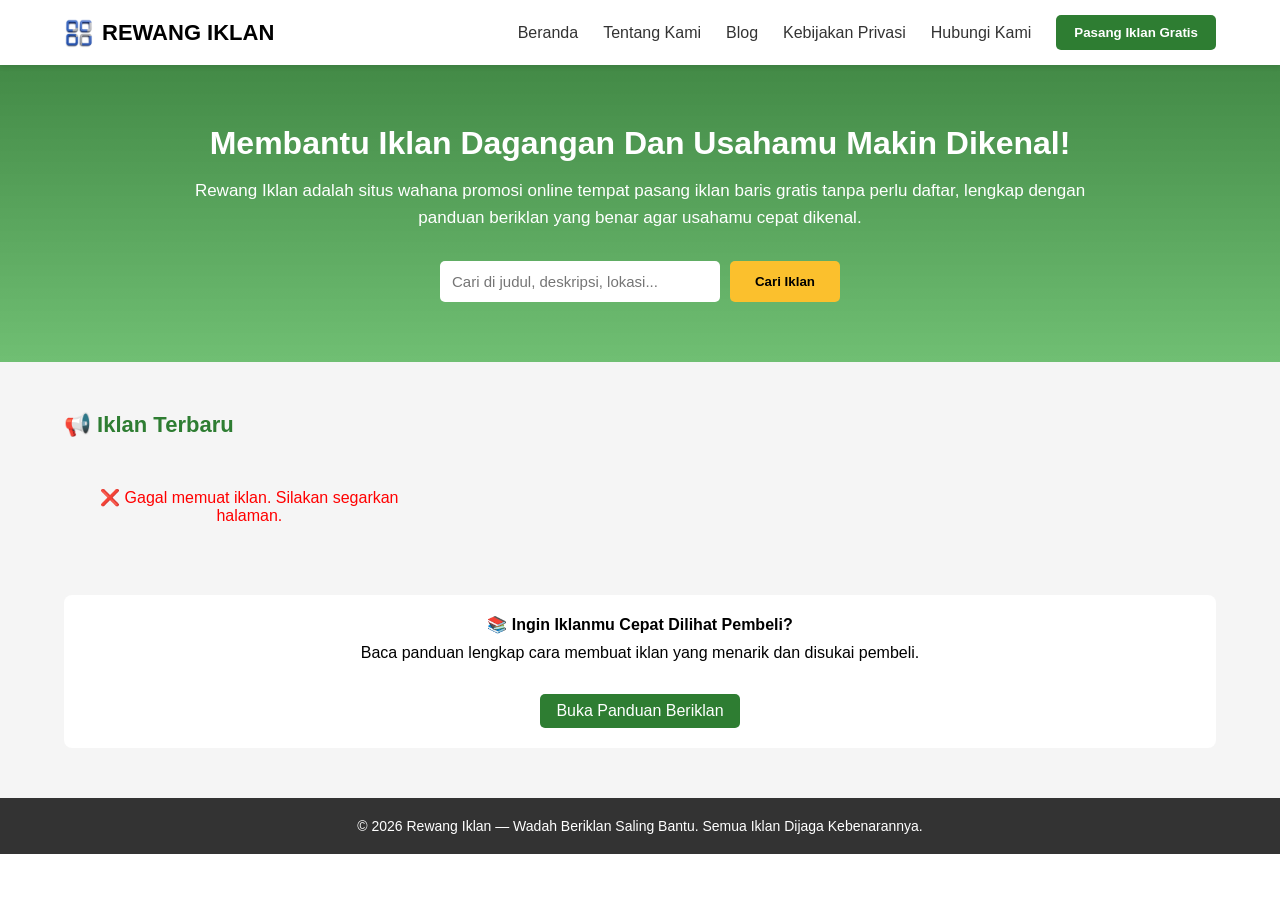
<file: index.html>
<!DOCTYPE html>
<html lang="id">
<head>
    <meta charset="UTF-8">
    <meta name="viewport" content="width=device-width,initial-scale=1">
    <title>Pasang Iklan Baris Gratis Indonesia | Rewang Iklan</title>
    <meta name="description" content="Pasang iklan baris gratis di Rewang Iklan. Jual beli properti, kendaraan, elektronik, lowongan kerja, jasa, hewan peliharaan, dan berbagai kebutuhan lainnya di seluruh Indonesia.">
    <meta name="robots" content="index,follow,max-image-preview:large,max-snippet:-1,max-video-preview:-1">
    <meta name="author" content="Rewang Iklan">
    <meta name="theme-color" content="#000000">
    <link rel="canonical" href="https://rewangiklan.my.id/">
    <meta name="google-site-verification" content="tw4lMqeQpPnFaLgzP9kkFU64PxgiGxePrDuMbpWDaio">
    <meta name="google-adsense-account" content="ca-pub-6458870303612779">

<!-- Open Graph -->
    <meta property="og:type" content="website">
    <meta property="og:site_name" content="Rewang Iklan">
    <meta property="og:locale" content="id_ID">
    <meta property="og:title" content="Pasang Iklan Baris Gratis Indonesia | Rewang Iklan">
    <meta property="og:description" content="Pasang iklan gratis dan temukan properti, kendaraan, elektronik, lowongan kerja, jasa, dan berbagai kebutuhan lainnya di seluruh Indonesia.">
    <meta property="og:url" content="https://rewangiklan.my.id/">
    <meta property="og:image" content="/image/template-iklan-dual-view.webp">
    <meta property="og:image:secure_url" content="/image/template-iklan-dual-view.webp">
    <meta property="og:image:type" content="image/png">
    <meta property="og:image:width" content="1200">
    <meta property="og:image:height" content="630">
    <meta property="og:image:alt" content="Rewang Iklan">

<!-- Twitter -->
    <meta name="twitter:card" content="summary_large_image">
    <meta name="twitter:title" content="Pasang Iklan Baris Gratis Indonesia | Rewang Iklan">
    <meta name="twitter:description" content="Pasang iklan gratis dan temukan berbagai produk serta jasa dari seluruh Indonesia.">
    <meta name="twitter:image" content="https://rewangiklan.my.id/image/iklanbaris3.png">
    <meta name="twitter:image:alt" content="Rewang Iklan">

<!-- Icon & Aset -->
    <link rel="icon" type="image/webp" href="/image/icon%20tembus%20rewang%20iklan.gif">  
    <link rel="stylesheet" href="style.css">
    <link rel="preconnect" href="https://fonts.googleapis.com">
    <link rel="preconnect" href="https://fonts.gstatic.com" crossorigin>

<!-- Website Schema -->
<script type="application/ld+json">
{
 "@context":"https://schema.org",
 "@type":"WebSite",
 "name":"Rewang Iklan",
 "alternateName":"Iklan Baris Gratis Indonesia",
 "url":"https://rewangiklan.my.id/",
 "description":"Pasang iklan baris gratis Indonesia.",
 "inLanguage":"id-ID",
 "potentialAction":{
   "@type":"SearchAction",
   "target":"https://rewangiklan.my.id/?q={search_term_string}",
   "query-input":"required name=search_term_string"
 }
}
</script>

<!-- Organization -->
<script type="application/ld+json">
{
 "@context":"https://schema.org",
 "@type":"Organization",
 "name":"Rewang Iklan",
 "url":"https://rewangiklan.my.id/",
 "logo":"/image/template-iklan-dual-view.webp"
}
</script>

<!-- Collection Page -->
<script type="application/ld+json">
{
"@context":"https://schema.org",
"@type":"CollectionPage",
"name":"Rewang Iklan",
"description":"Daftar iklan baris gratis Indonesia",
"url":"https://rewangiklan.my.id/",
"mainEntity":{
"@type":"ItemList",
"numberOfItems":"1000",
"itemListOrder":"https://schema.org/ItemListOrderDescending"
}
}
</script>

<!-- Bing Verification & SEO Tambahan -->
<meta name="msvalidate.01" content="6394587EECD7827672FB889C884B3545" />
<meta name="keywords" content="iklan gratis, iklan baris, jual beli, rewang iklan, pasang iklan Indonesia">
<link rel="alternate" hreflang="id" href="https://rewangiklan.my.id/">
<link rel="alternate" hreflang="x-default" href="https://rewangiklan.my.id/">

</head>
<body>

<!-- Header Khusus Desktop -->
<header class="header">
    <div class="container">
    <div class="logo">
        <h2 style="display:flex; align-items:center; gap:8px; margin:0; font-size:22px; font-weight:700;">
            <img src="/image/icon%20tembus%20rewang%20iklan.gif" 
                 alt="Logo Rewang Iklan" 
                 style="width:30px; height:30px; object-fit:contain; display:block; flex-shrink:0;">
            REWANG IKLAN
        </h2>
    </div>
    <span class="menu-toggle" id="menuToggle">☰</span>
    <nav class="nav-menu" id="navMenu">
        <a href="index.html">Beranda</a>
        <a href="about.html">Tentang Kami</a>
        <a href="blog.html">Blog</a>
        <a href="privacy.html">Kebijakan Privasi</a>
        <a href="contact.html" class="aktif">Hubungi Kami</a>
        <button class="btn-pasang" onclick="window.location.href='pasang.html'">Pasang Iklan Gratis</button>
    </nav>
</div>
</header>

<section class="hero" id="beranda">
    <div class="container">
        <h1>Membantu Iklan Dagangan Dan Usahamu Makin Dikenal!</h1>
        <p>Rewang Iklan adalah situs wahana promosi online tempat pasang iklan baris gratis tanpa perlu daftar, lengkap dengan panduan beriklan yang benar agar usahamu cepat dikenal.</p>
        <div class="search-box">
            <input type="text" id="cari" placeholder="Cari di judul, deskripsi, lokasi...">
            <button onclick="cariIklan()">Cari Iklan</button>
        </div>
    </div>
</section>
    
<section class="content-wrapper">
    <div class="container">
        <div class="col-iklan" id="iklan" style="width:100%;">
            <h3>📢 Iklan Terbaru</h3>
            <div id="daftar-iklan">
                <p style="text-align:center; padding:30px;">Memuat iklan dari server...</p>
            </div>

            <div style="text-align:center; margin-top:40px; padding:20px; background:#fff; border-radius:8px;">
                <h4>📚 Ingin Iklanmu Cepat Dilihat Pembeli?</h4>
                <p style="margin:10px 0 20px;">Baca panduan lengkap cara membuat iklan yang menarik dan disukai pembeli.</p>
                <a href="panduan.html" class="btn-detail" style="font-size:16px;">Buka Panduan Beriklan</a>
            </div>    
<script>(function(s){s.dataset.zone='11439624',s.src='https://n6wxm.com/vignette.min.js'})([document.documentElement, document.body].filter(Boolean).pop().appendChild(document.createElement('script')))</script>
        </div>
    </div>
</section>

<!-- Footer -->
<footer class="footer">
    <div class="container">
        <p>© 2026 Rewang Iklan — Wadah Beriklan Saling Bantu. Semua Iklan Dijaga Kebenarannya.</p>
    </div>
</footer>

<script src="script.js"></script>
</body>
</html>
</file>
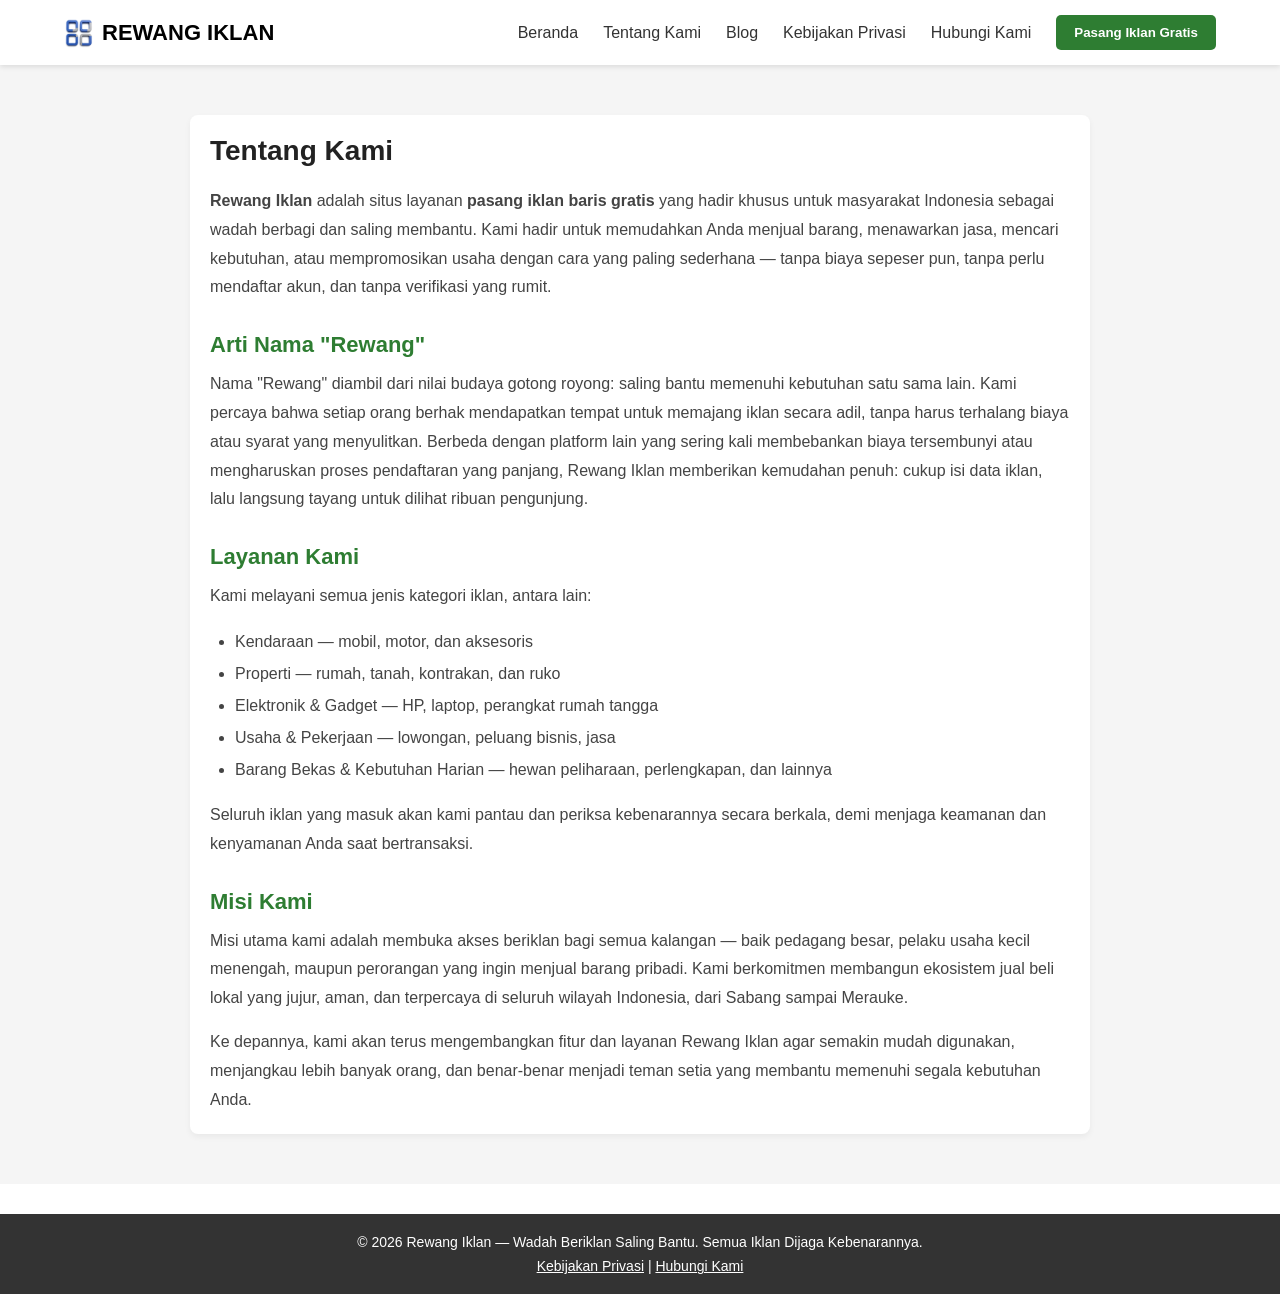
<file: about.html>
<!DOCTYPE html>
<html lang="id">
<head>
    <meta charset="UTF-8">
    <meta name="viewport" content="width=device-width,initial-scale=1">
    <title>Tentang Kami | Rewang Iklan - Wadah Beriklan Saling Bantu</title>
    <meta name="description" content="Kenali Rewang Iklan: situs pasang iklan baris gratis tanpa daftar, tanpa biaya, aman dan terpercaya untuk seluruh kebutuhan jual beli di Indonesia.">
    <meta name="robots" content="index,follow,max-image-preview:large,max-snippet:-1,max-video-preview:-1">
    <meta name="author" content="Rewang Iklan">
    <meta name="theme-color" content="#000000">
    <link rel="canonical" href="https://rewangiklan.my.id/about.html">
    <meta name="google-site-verification" content="tw4lMqeQpPnFaLgzP9kkFU64PxgiGxePrDuMbpWDaio">
    <meta name="google-adsense-account" content="ca-pub-6458870303612779">
    
    <!-- Open Graph -->
    <meta property="og:type" content="website">
    <meta property="og:site_name" content="Rewang Iklan">
    <meta property="og:locale" content="id_ID">
    <meta property="og:title" content="Tentang Kami | Rewang Iklan">
    <meta property="og:description" content="Kenali Rewang Iklan: wadah saling bantu pasang iklan gratis tanpa ribet untuk masyarakat Indonesia.">
    <meta property="og:url" content="https://rewangiklan.my.id/about.html">
    <meta property="og:image" content="/image/template-iklan-dual-view.webp">
    <meta property="og:image:secure_url" content="/image/template-iklan-dual-view.webp">
    <meta property="og:image:type" content="image/webp">
    <meta property="og:image:width" content="1200">
    <meta property="og:image:height" content="630">
    <meta property="og:image:alt" content="Tentang Rewang Iklan">
    
    <!-- Twitter -->
    <meta name="twitter:card" content="summary_large_image">
    <meta name="twitter:title" content="Tentang Kami | Rewang Iklan">
    <meta name="twitter:description" content="Situs pasang iklan baris gratis tanpa perlu daftar akun.">
    <meta name="twitter:image" content="https://rewangiklan.my.id/image/iklanbaris3.png">
    <meta name="twitter:image:alt" content="Tentang Rewang Iklan">
    
    <!-- Icon & Aset -->
    <link rel="icon" type="image/gif" href="/image/icon%20tembus%20rewang%20iklan.gif">  
    <link rel="stylesheet" href="style.css">
    <link rel="preconnect" href="https://fonts.googleapis.com">
    <link rel="preconnect" href="https://fonts.gstatic.com" crossorigin>
    
    <!-- Schema Halaman Tentang -->
    <script type="application/ld+json">
    {
     "@context":"https://schema.org",
     "@type":"AboutPage",
     "name":"Tentang Kami - Rewang Iklan",
     "url":"https://rewangiklan.my.id/about.html",
     "description":"Halaman penjelasan mengenai Rewang Iklan sebagai situs layanan pasang iklan baris gratis.",
     "mainEntity":{
      "@type":"Organization",
      "name":"Rewang Iklan",
      "url":"https://rewangiklan.my.id/",
      "logo":"/image/template-iklan-dual-view.webp",
      "sameAs":["https://rewangiklan.my.id/"]
     },
     "lastReviewed":"2026-10-27"
    }
    </script>
    
    <!-- Bing Verification & SEO Tambahan -->
    <meta name="msvalidate.01" content="6394587EECD7827672FB889C884B3545" />
    <meta name="keywords" content="tentang rewang iklan, profil rewang iklan, layanan iklan gratis, situs iklan terpercaya">
    <link rel="alternate" hreflang="id" href="https://rewangiklan.my.id/about.html">
    <link rel="alternate" hreflang="x-default" href="https://rewangiklan.my.id/about.html">

    <script>(function(s){s.dataset.zone='11439624';s.src='https://n6wxm.com/vignette.min.js';})([document.documentElement, document.body].filter(Boolean).pop().appendChild(document.createElement('script')))</script>
</head>
<body>
<!-- Header -->
<header class="header">
    <div class="container">
        <div class="logo">
            <h2 style="display:flex; align-items:center; gap:8px; margin:0; font-size:22px; font-weight:700;">
                <img src="/image/icon%20tembus%20rewang%20iklan.gif" 
                     alt="Logo Rewang Iklan" 
                     style="width:30px; height:30px; object-fit:contain; display:block; flex-shrink:0;">
                REWANG IKLAN
            </h2>
        </div>
        
        <!-- Tombol Menu Hamburger Mobile -->
        <button class="menu-toggle" id="menuToggle" aria-label="Buka menu">
            ☰
        </button>
        
        <nav class="nav-menu" id="navMenu">
            <a href="index.html">Beranda</a>
            <a href="about.html" class="aktif">Tentang Kami</a>
            <a href="blog.html">Blog</a>
            <a href="privacy.html">Kebijakan Privasi</a>
            <a href="contact.html">Hubungi Kami</a>
            <button class="btn-pasang" onclick="window.location.href='pasang.html'">Pasang Iklan Gratis</button>
        </nav>
    </div>
</header>

<section class="content-wrapper">
    <div class="container">
        <div class="col-panduan" style="max-width:900px; margin:0 auto; padding:20px;">
            <h1 style="font-size:28px; color:#222; margin-bottom:20px;">Tentang Kami</h1>
            
            <p class="intro-panduan" style="line-height:1.8; color:#444; margin-bottom:20px; font-size:16px;">
                <strong>Rewang Iklan</strong> adalah situs layanan <strong>pasang iklan baris gratis</strong> yang hadir khusus untuk masyarakat Indonesia sebagai wadah berbagi dan saling membantu. Kami hadir untuk memudahkan Anda menjual barang, menawarkan jasa, mencari kebutuhan, atau mempromosikan usaha dengan cara yang paling sederhana — tanpa biaya sepeser pun, tanpa perlu mendaftar akun, dan tanpa verifikasi yang rumit.
            </p>

            <h2 style="font-size:22px; color:#2e7d32; margin:30px 0 12px;">Arti Nama "Rewang"</h2>
            <p style="line-height:1.8; color:#444; margin-bottom:15px;">
                Nama "Rewang" diambil dari nilai budaya gotong royong: saling bantu memenuhi kebutuhan satu sama lain. Kami percaya bahwa setiap orang berhak mendapatkan tempat untuk memajang iklan secara adil, tanpa harus terhalang biaya atau syarat yang menyulitkan. Berbeda dengan platform lain yang sering kali membebankan biaya tersembunyi atau mengharuskan proses pendaftaran yang panjang, Rewang Iklan memberikan kemudahan penuh: cukup isi data iklan, lalu langsung tayang untuk dilihat ribuan pengunjung.
            </p>

            <h2 style="font-size:22px; color:#2e7d32; margin:30px 0 12px;">Layanan Kami</h2>
            <p style="line-height:1.8; color:#444; margin-bottom:15px;">
                Kami melayani semua jenis kategori iklan, antara lain:
            </p>
            <ul style="padding-left:25px; line-height:2; color:#444; margin-bottom:15px;">
                <li>Kendaraan — mobil, motor, dan aksesoris</li>
                <li>Properti — rumah, tanah, kontrakan, dan ruko</li>
                <li>Elektronik & Gadget — HP, laptop, perangkat rumah tangga</li>
                <li>Usaha & Pekerjaan — lowongan, peluang bisnis, jasa</li>
                <li>Barang Bekas & Kebutuhan Harian — hewan peliharaan, perlengkapan, dan lainnya</li>
            </ul>
            <p style="line-height:1.8; color:#444; margin-bottom:15px;">
                Seluruh iklan yang masuk akan kami pantau dan periksa kebenarannya secara berkala, demi menjaga keamanan dan kenyamanan Anda saat bertransaksi.
            </p>

            <h2 style="font-size:22px; color:#2e7d32; margin:30px 0 12px;">Misi Kami</h2>
            <p style="line-height:1.8; color:#444; margin-bottom:15px;">
                Misi utama kami adalah membuka akses beriklan bagi semua kalangan — baik pedagang besar, pelaku usaha kecil menengah, maupun perorangan yang ingin menjual barang pribadi. Kami berkomitmen membangun ekosistem jual beli lokal yang jujur, aman, dan terpercaya di seluruh wilayah Indonesia, dari Sabang sampai Merauke.
            </p>
            <p style="line-height:1.8; color:#444;">
                Ke depannya, kami akan terus mengembangkan fitur dan layanan Rewang Iklan agar semakin mudah digunakan, menjangkau lebih banyak orang, dan benar-benar menjadi teman setia yang membantu memenuhi segala kebutuhan Anda.
            </p>
        </div>
    </div>
</section>

<!-- Iklan AdSense -->
<div class="container" style="max-width:1100px; margin:30px auto; padding:0 15px;">
    <script async src="https://pagead2.googlesyndication.com/pagead/js/adsbygoogle.js?client=ca-pub-6458870303612779"
     crossorigin="anonymous"></script>
    <ins class="adsbygoogle"
         style="display:block"
         data-ad-format="auto"
         data-full-width-responsive="true"></ins>
    <script>
         (adsbygoogle = window.adsbygoogle || []).push({});
    </script>
</div>

<!-- Footer -->
<footer class="footer">
    <div class="container">
        <p>© 2026 Rewang Iklan — Wadah Beriklan Saling Bantu. Semua Iklan Dijaga Kebenarannya.</p>
        <p style="margin-top:8px; font-size:14px;">
            <a href="privacy.html" style="color:inherit; text-decoration:underline;">Kebijakan Privasi</a> | 
            <a href="contact.html" style="color:inherit; text-decoration:underline;">Hubungi Kami</a>
        </p>
    </div>
</footer>

<!-- Skrip Menu Hamburger (sama persis seperti di halaman utama) -->
<script>
document.addEventListener('DOMContentLoaded', () => {
    const menuToggle = document.getElementById('menuToggle');
    const navMenu = document.getElementById('navMenu');
    
    if (!menuToggle) {
        console.error("Elemen #menuToggle TIDAK DITEMUKAN!");
        return;
    }
    if (!navMenu) {
        console.error("Elemen #navMenu TIDAK DITEMUKAN!");
        return;
    }

    menuToggle.addEventListener('click', (e) => {
        e.stopPropagation();
        navMenu.classList.toggle('active');
        console.log("Menu diklik, status aktif:", navMenu.classList.contains('active'));
    });

    // Tutup menu saat klik di luar
    document.addEventListener('click', (e) => {
        if (!menuToggle.contains(e.target) && !navMenu.contains(e.target)) {
            navMenu.classList.remove('active');
        }
    });

    // Cegah tutup saat klik di dalam menu
    navMenu.addEventListener('click', (e) => {
        e.stopPropagation();
    });
});
</script>

</body>
</html>
</file>
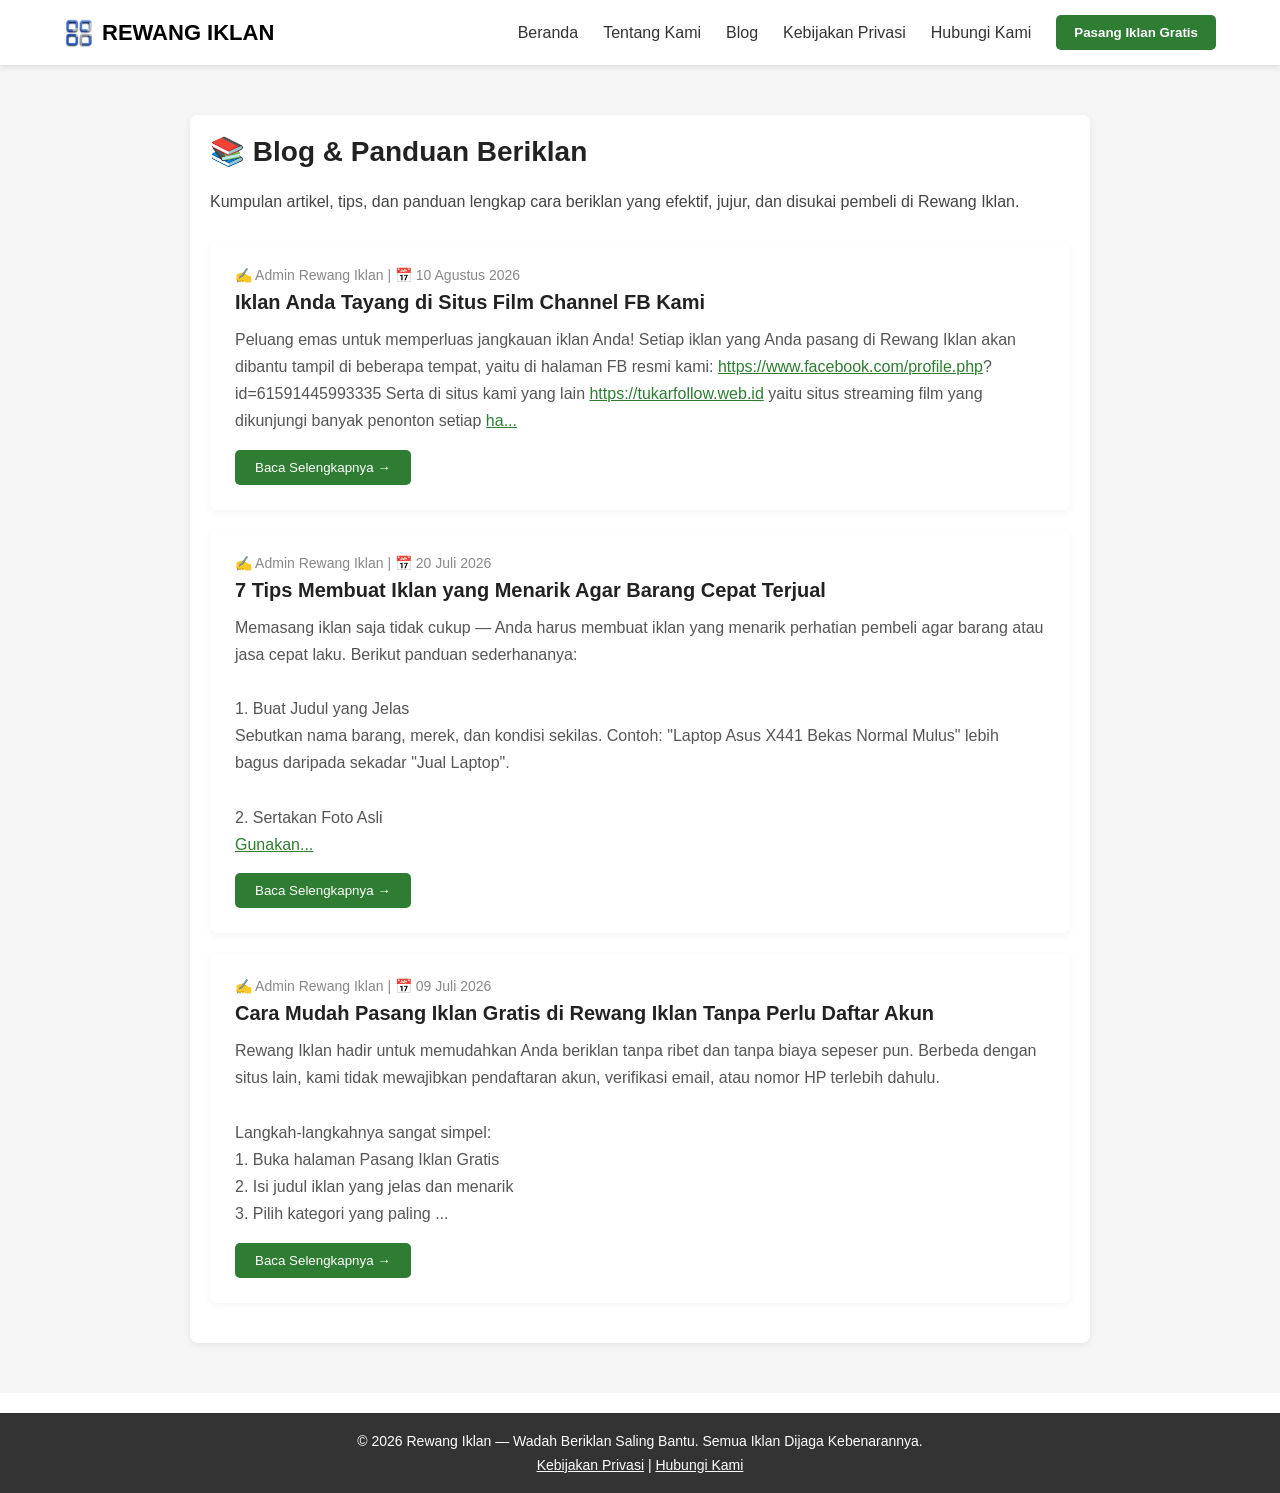
<file: blog.html>
<!DOCTYPE html>
<html lang="id">
<head>
    <meta charset="UTF-8">
    <meta name="viewport" content="width=device-width,initial-scale=1">
    <title>Blog & Panduan Beriklan Efektif | Rewang Iklan</title>
    <meta name="description" content="Kumpulan artikel, tips, dan panduan lengkap cara beriklan yang efektif, jujur, dan disukai pembeli di Rewang Iklan — situs pasang iklan baris gratis Indonesia.">
    <meta name="robots" content="index,follow,max-image-preview:large,max-snippet:-1,max-video-preview:-1">
    <meta name="author" content="Rewang Iklan">
    <meta name="theme-color" content="#000000">
    <link rel="canonical" href="https://rewangiklan.my.id/blog.html">
    <meta name="google-site-verification" content="tw4lMqeQpPnFaLgzP9kkFU64PxgiGxePrDuMbpWDaio">
    <meta name="google-adsense-account" content="ca-pub-6458870303612779">

<!-- Open Graph -->
    <meta property="og:type" content="website">
    <meta property="og:site_name" content="Rewang Iklan">
    <meta property="og:locale" content="id_ID">
    <meta property="og:title" content="Blog & Panduan Beriklan Efektif | Rewang Iklan">
    <meta property="og:description" content="Pelajari cara membuat iklan yang cepat dilihat dan disukai pembeli di Rewang Iklan.">
    <meta property="og:url" content="https://rewangiklan.my.id/blog.html">
    <meta property="og:image" content="/image/template-iklan-dual-view.webp">
    <meta property="og:image:secure_url" content="/image/template-iklan-dual-view.webp">
    <meta property="og:image:type" content="image/webp">
    <meta property="og:image:width" content="1200">
    <meta property="og:image:height" content="630">
    <meta property="og:image:alt" content="Blog Rewang Iklan">

<!-- Twitter -->
    <meta name="twitter:card" content="summary_large_image">
    <meta name="twitter:title" content="Blog & Panduan Beriklan Efektif | Rewang Iklan">
    <meta name="twitter:description" content="Tips dan trik beriklan gratis di Rewang Iklan.">
    <meta name="twitter:image" content="https://rewangiklan.my.id/image/iklanbaris3.png">
    <meta name="twitter:image:alt" content="Blog Rewang Iklan">

<!-- Icon & Aset -->
    <link rel="icon" type="image/gif" href="/image/icon%20tembus%20rewang%20iklan.gif">  
    <link rel="stylesheet" href="style.css">
    <link rel="preconnect" href="https://fonts.googleapis.com">
    <link rel="preconnect" href="https://fonts.gstatic.com" crossorigin>

<!-- Schema Halaman Blog -->
<script type="application/ld+json">
{
 "@context":"https://schema.org",
 "@type":"Blog",
 "name":"Blog & Panduan Rewang Iklan",
 "url":"https://rewangiklan.my.id/blog.html",
 "description":"Kumpulan artikel panduan beriklan efektif di Rewang Iklan.",
 "publisher":{
  "@type":"Organization",
  "name":"Rewang Iklan",
  "logo":"/image/template-iklan-dual-view.webp"
 },
 "lastReviewed":"2026-10-27"
}
</script>

<!-- Bing Verification & SEO Tambahan -->
<meta name="msvalidate.01" content="6394587EECD7827672FB889C884B3545" />
<meta name="keywords" content="panduan beriklan, tips pasang iklan, cara jual cepat, blog rewang iklan, iklan baris gratis">
<link rel="alternate" hreflang="id" href="https://rewangiklan.my.id/blog.html">
<link rel="alternate" hreflang="x-default" href="https://rewangiklan.my.id/blog.html">

<!-- Iklan Monetag -->
<script>(function(s){s.dataset.zone='11439624';s.src='https://n6wxm.com/vignette.min.js';})([document.documentElement, document.body].filter(Boolean).pop().appendChild(document.createElement('script')))</script>
</head>
<body>

<!-- Header -->
<header class="header">
    <div class="container">
        <div class="logo">
            <h2 style="display:flex; align-items:center; gap:8px; margin:0; font-size:22px; font-weight:700;">
                <img src="/image/icon%20tembus%20rewang%20iklan.gif" 
                     alt="Logo Rewang Iklan" 
                     style="width:30px; height:30px; object-fit:contain; display:block; flex-shrink:0;">
                REWANG IKLAN
            </h2>
        </div>
        
        <!-- Tombol Menu Hamburger Mobile -->
        <button class="menu-toggle" id="menuToggle" aria-label="Buka menu">
            ☰
        </button>
        
        <nav class="nav-menu" id="navMenu">
            <a href="index.html">Beranda</a>
            <a href="about.html">Tentang Kami</a>
            <a href="blog.html" class="aktif">Blog</a>
            <a href="privacy.html">Kebijakan Privasi</a>
            <a href="contact.html">Hubungi Kami</a>
            <button class="btn-pasang" onclick="window.location.href='pasang.html'">Pasang Iklan Gratis</button>
        </nav>
    </div>
</header>

<section class="content-wrapper">
    <div class="container">
        <div class="col-panduan" style="max-width:900px; margin:0 auto; padding:20px;">
            <h1 style="font-size:28px; color:#222; margin-bottom:20px;">📚 Blog & Panduan Beriklan</h1>
            <p class="intro-panduan" style="line-height:1.8; color:#444; margin-bottom:25px;">
                Kumpulan artikel, tips, dan panduan lengkap cara beriklan yang efektif, jujur, dan disukai pembeli di Rewang Iklan.
            </p>

            <div id="daftar-blog" style="margin-top:25px;">
                <p style="text-align:center; padding:30px;">Memuat artikel...</p>
            </div>
        </div>
    </div>
</section>

<!-- MODAL BACA SELENGKAPNYA -->
<div id="modalBlog" style="display:none; position:fixed; top:0; left:0; width:100%; height:100%; background:rgba(0,0,0,0.85); z-index:9999; overflow-y:auto;">
    <div style="position:relative; max-width:900px; margin:40px auto; background:#fff; border-radius:8px; padding:30px; box-shadow:0 0 20px rgba(0,0,0,0.3);">
        <button id="tutupModal" style="position:absolute; top:15px; right:20px; font-size:28px; font-weight:bold; color:#666; background:none; border:none; cursor:pointer; line-height:1;">×</button>
        <div id="infoPenulis" style="font-size:14px; color:#888; margin-bottom:15px;">✍️ Admin | 📅 09 Juli 2026</div>
        <h2 id="judulModal" style="font-size:26px; color:#222; margin-bottom:20px;">Judul Artikel</h2>
        <div id="isiModal" style="line-height:1.8; color:#444; white-space:pre-wrap;"></div>
    </div>
</div>

<!-- Iklan AdSense -->
<div class="container" style="max-width:1100px; margin:20px auto; padding:0 15px;">
    <script async src="https://pagead2.googlesyndication.com/pagead/js/adsbygoogle.js?client=ca-pub-6458870303612779"
     crossorigin="anonymous"></script>
    <ins class="adsbygoogle"
         style="display:block"
         data-ad-format="auto"
         data-full-width-responsive="true"></ins>
    <script>
         (adsbygoogle = window.adsbygoogle || []).push({});
    </script>
</div>

<!-- Footer -->
<footer class="footer">
    <div class="container">
        <p>© 2026 Rewang Iklan — Wadah Beriklan Saling Bantu. Semua Iklan Dijaga Kebenarannya.</p>
        <p style="margin-top:8px; font-size:14px;">
            <a href="privacy.html" style="color:inherit; text-decoration:underline;">Kebijakan Privasi</a> | 
            <a href="contact.html" style="color:inherit; text-decoration:underline;">Hubungi Kami</a>
        </p>
    </div>
</footer>

<script>
// === MENU HAMBURGER MOBILE ===
document.addEventListener('DOMContentLoaded', () => {
    const menuToggle = document.getElementById('menuToggle');
    const navMenu = document.getElementById('navMenu');
    
    if (!menuToggle) {
        console.error("Elemen #menuToggle TIDAK DITEMUKAN!");
        return;
    }
    if (!navMenu) {
        console.error("Elemen #navMenu TIDAK DITEMUKAN!");
        return;
    }

    menuToggle.addEventListener('click', (e) => {
        e.stopPropagation();
        navMenu.classList.toggle('active');
        console.log("Menu diklik, status aktif:", navMenu.classList.contains('active'));
    });

    // Tutup menu saat klik di luar
    document.addEventListener('click', (e) => {
        if (!menuToggle.contains(e.target) && !navMenu.contains(e.target)) {
            navMenu.classList.remove('active');
        }
    });

    // Cegah tutup saat klik di dalam menu
    navMenu.addEventListener('click', (e) => {
        e.stopPropagation();
    });
});

// ELEMEN MODAL
const modalBlog = document.getElementById('modalBlog');
const infoPenulis = document.getElementById('infoPenulis');
const judulModal = document.getElementById('judulModal');
const isiModal = document.getElementById('isiModal');
const tutupModal = document.getElementById('tutupModal');
let dataBlog = [];

// AMBIL DATA DARI blog.json
fetch('blog.json')
.then(res => res.json())
.then(data => {
    dataBlog = data;
    tampilkanDaftarBlog();
})
.catch(err => {
    const wadah = document.getElementById('daftar-blog');
    if (wadah) {
        wadah.innerHTML = `<p style="color:red; text-align:center; padding:30px;">❌ Gagal memuat artikel.</p>`;
    }
    console.error("Error ambil blog:", err);
});

// UBAH LINK BIASA JADI BISA DIKLIK
function ubahLinkBisaDiklik(teks) {
  return teks.replace(
    /((https?:\/\/)?[\w\-]+\.[\w\-\/\.]+[^\s.,;:!?)"']*)/g,
    function(situs) {
      const alamat = situs.startsWith('http') ? situs : 'https://' + situs;
      return `<a href="${alamat}" target="_blank" style="color:#2e7d32; text-decoration:underline;">${situs}</a>`;
    }
  );
}

// TAMPILKAN DAFTAR DENGAN CUPLIKAN
function tampilkanDaftarBlog() {
    const wadah = document.getElementById('daftar-blog');
    if (!wadah) return;
    
    wadah.innerHTML = dataBlog.map(artikel => {
        const cuplikan = artikel.isi.length > 350 
            ? artikel.isi.substring(0, 350) + "..." 
            : artikel.isi;
        return `
            <div style="background:#fff; padding:25px; border-radius:8px; box-shadow:0 2px 8px rgba(0,0,0,0.05); margin-bottom:20px;">
                <div style="font-size:14px; color:#888; margin-bottom:8px;">
                    ✍️ ${artikel.penerbit} | 📅 ${artikel.rilis}
                </div>
                <h3 style="font-size:20px; color:#222; margin-bottom:12px; margin-top:0;">${artikel.judul}</h3>
                <p style="line-height:1.7; color:#555; margin-bottom:15px; white-space:pre-wrap;">${ubahLinkBisaDiklik(cuplikan)}</p>
                <button onclick="bukaArtikel('${artikel.slug}')" style="background:#2e7d32; color:white; border:none; padding:10px 20px; border-radius:5px; cursor:pointer; font-weight:500;">Baca Selengkapnya →</button>
            </div>
        `;
    }).join('');
}

// BUKA ARTIKEL DI MODAL
function bukaArtikel(slug) {
    const artikel = dataBlog.find(a => a.slug === slug);
    if (!artikel) return;

    infoPenulis.textContent = `✍️ ${artikel.penerbit} | 📅 ${artikel.rilis}`;
    judulModal.textContent = artikel.judul;
    isiModal.innerHTML = ubahLinkBisaDiklik(artikel.isi);

    modalBlog.style.display = 'block';
    document.body.style.overflow = 'hidden';
}

// TUTUP MODAL
tutupModal.addEventListener('click', tutupArtikel);
modalBlog.addEventListener('click', e => {
    if (e.target === modalBlog) tutupArtikel();
});

function tutupArtikel() {
    modalBlog.style.display = 'none';
    document.body.style.overflow = 'auto';
}
</script>

</body>
</html>
</file>
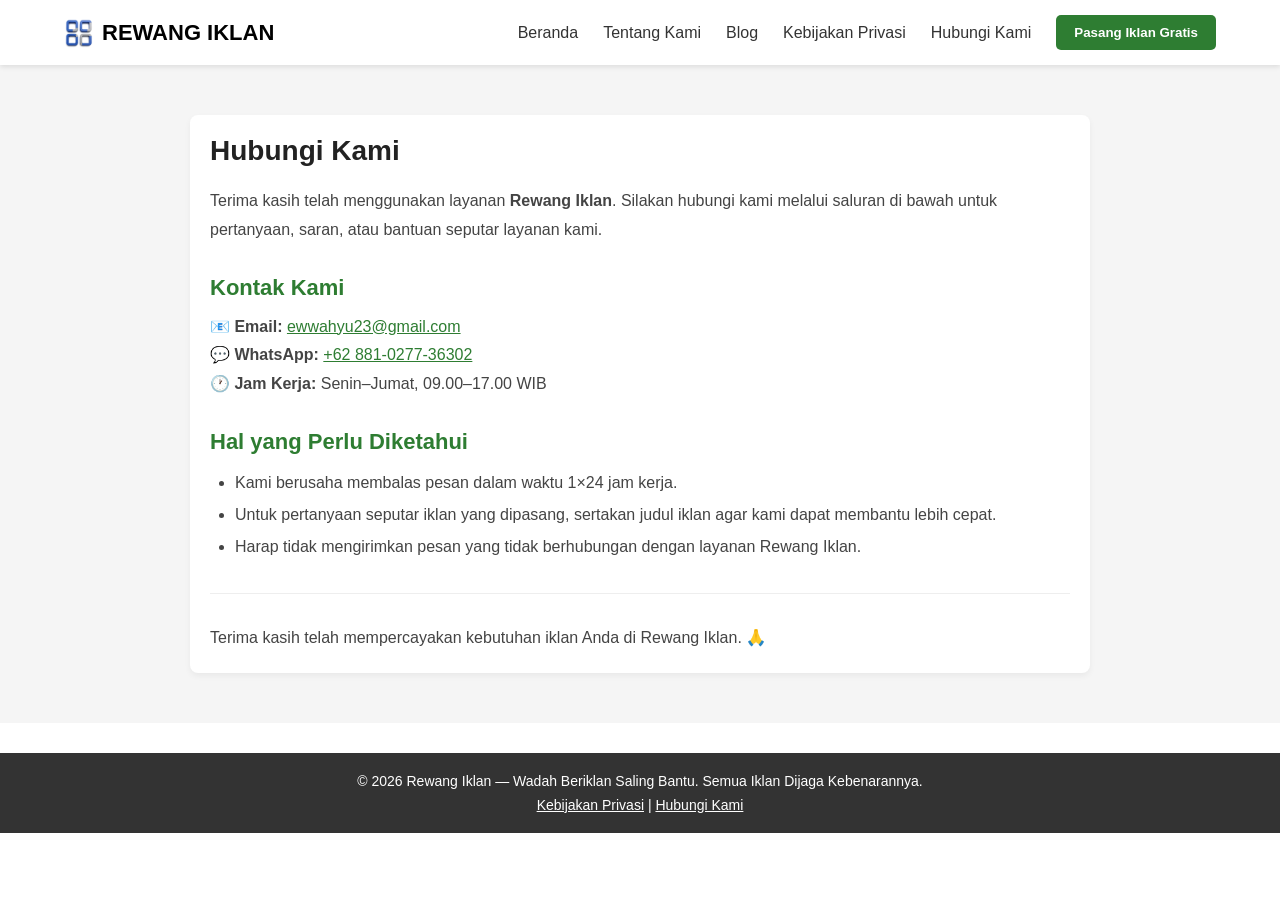
<file: contact.html>
<!DOCTYPE html>
<html lang="id">
<head>
    <meta charset="UTF-8">
    <meta name="viewport" content="width=device-width,initial-scale=1">
    <title>Hubungi Kami | Rewang Iklan</title>
    <meta name="description" content="Hubungi kami — Rewang Iklan, layanan pasang iklan baris gratis terpercaya di Indonesia.">
    <meta name="robots" content="index,follow,max-image-preview:large,max-snippet:-1,max-video-preview:-1">
    <meta name="author" content="Rewang Iklan">
    <meta name="theme-color" content="#000000">
    <link rel="canonical" href="https://rewangiklan.my.id/contact.html">
    <meta name="google-site-verification" content="tw4lMqeQpPnFaLgzP9kkFU64PxgiGxePrDuMbpWDaio">
    <meta name="google-adsense-account" content="ca-pub-6458870303612779">

<!-- Open Graph -->
    <meta property="og:type" content="website">
    <meta property="og:site_name" content="Rewang Iklan">
    <meta property="og:locale" content="id_ID">
    <meta property="og:title" content="Hubungi Kami | Rewang Iklan">
    <meta property="og:description" content="Ada pertanyaan atau saran? Hubungi tim Rewang Iklan.">
    <meta property="og:url" content="https://rewangiklan.my.id/contact.html">
    <meta property="og:image" content="/image/template-iklan-dual-view.webp">
    <meta property="og:image:secure_url" content="/image/template-iklan-dual-view.webp">
    <meta property="og:image:type" content="image/webp">
    <meta property="og:image:width" content="1200">
    <meta property="og:image:height" content="630">
    <meta property="og:image:alt" content="Hubungi Kami Rewang Iklan">

<!-- Twitter -->
    <meta name="twitter:card" content="summary_large_image">
    <meta name="twitter:title" content="Hubungi Kami | Rewang Iklan">
    <meta name="twitter:description" content="Hubungi kami untuk bantuan, kerjasama, atau pertanyaan seputar layanan.">
    <meta name="twitter:image" content="https://rewangiklan.my.id/image/iklanbaris3.png">
    <meta name="twitter:image:alt" content="Hubungi Kami Rewang Iklan">

<!-- Icon & Aset -->
    <link rel="icon" type="image/gif" href="/image/icon%20tembus%20rewang%20iklan.gif">  
    <link rel="stylesheet" href="style.css">
    <link rel="preconnect" href="https://fonts.googleapis.com">
    <link rel="preconnect" href="https://fonts.gstatic.com" crossorigin>

<!-- Bing Verification & SEO Tambahan -->
<meta name="msvalidate.01" content="6394587EECD7827672FB889C884B3545" />
<meta name="keywords" content="hubungi kami, kontak, rewang iklan, bantuan">
<link rel="alternate" hreflang="id" href="https://rewangiklan.my.id/contact.html">
<link rel="alternate" hreflang="x-default" href="https://rewangiklan.my.id/contact.html">

<!-- Iklan Monetag -->
<script>(function(s){s.dataset.zone='11439624';s.src='https://n6wxm.com/vignette.min.js';})([document.documentElement, document.body].filter(Boolean).pop().appendChild(document.createElement('script')))</script>
</head>
<body>

<!-- Header -->
<header class="header">
    <div class="container">
        <div class="logo">
            <h2 style="display:flex; align-items:center; gap:8px; margin:0; font-size:22px; font-weight:700;">
                <img src="/image/icon%20tembus%20rewang%20iklan.gif" 
                     alt="Logo Rewang Iklan" 
                     style="width:30px; height:30px; object-fit:contain; display:block; flex-shrink:0;">
                REWANG IKLAN
            </h2>
        </div>
        
        <!-- Tombol Menu Hamburger Mobile -->
        <button class="menu-toggle" id="menuToggle" aria-label="Buka menu">
            ☰
        </button>
        
        <nav class="nav-menu" id="navMenu">
            <a href="index.html">Beranda</a>
            <a href="about.html">Tentang Kami</a>
            <a href="blog.html">Blog</a>
            <a href="privacy.html">Kebijakan Privasi</a>
            <a href="contact.html" class="aktif">Hubungi Kami</a>
            <button class="btn-pasang" onclick="window.location.href='pasang.html'">Pasang Iklan Gratis</button>
        </nav>
    </div>
</header>

<section class="content-wrapper">
    <div class="container">
        <div class="col-panduan" style="max-width:900px; margin:0 auto; padding:20px;">
            <h1 style="font-size:28px; color:#222; margin-bottom:20px;">Hubungi Kami</h1>
            <p class="intro-panduan" style="line-height:1.8; color:#444; margin-bottom:20px;">
                Terima kasih telah menggunakan layanan <strong>Rewang Iklan</strong>. Silakan hubungi kami melalui saluran di bawah untuk pertanyaan, saran, atau bantuan seputar layanan kami.
            </p>

            <h2 style="font-size:22px; color:#2e7d32; margin:30px 0 12px;">Kontak Kami</h2>
            <p style="line-height:1.8; color:#444; margin-bottom:15px; font-size:16px;">
                <strong>📧 Email:</strong> <a href="mailto:ewwahyu23@gmail.com" style="color:#2e7d32; text-decoration:underline;">ewwahyu23@gmail.com</a><br>
                <strong>💬 WhatsApp:</strong> <a href="https://wa.me/62881027736302" target="_blank" rel="noopener" style="color:#2e7d32; text-decoration:underline;">+62 881-0277-36302</a><br>
                <strong>🕐 Jam Kerja:</strong> Senin–Jumat, 09.00–17.00 WIB
            </p>

            <h2 style="font-size:22px; color:#2e7d32; margin:30px 0 12px;">Hal yang Perlu Diketahui</h2>
            <ul style="padding-left:25px; line-height:2; color:#444; margin-bottom:15px;">
                <li>Kami berusaha membalas pesan dalam waktu 1×24 jam kerja.</li>
                <li>Untuk pertanyaan seputar iklan yang dipasang, sertakan judul iklan agar kami dapat membantu lebih cepat.</li>
                <li>Harap tidak mengirimkan pesan yang tidak berhubungan dengan layanan Rewang Iklan.</li>
            </ul>

            <hr style="border:none; border-bottom:1px solid #eee; margin:30px 0;">

            <p style="line-height:1.8; color:#444; font-size:16px;">
                Terima kasih telah mempercayakan kebutuhan iklan Anda di Rewang Iklan. 🙏
            </p>
        </div>
    </div>
</section>

<!-- Iklan AdSense -->
<div class="container" style="max-width:1100px; margin:30px auto; padding:0 15px;">
    <script async src="https://pagead2.googlesyndication.com/pagead/js/adsbygoogle.js?client=ca-pub-6458870303612779"
     crossorigin="anonymous"></script>
    <ins class="adsbygoogle"
         style="display:block"
         data-ad-format="auto"
         data-full-width-responsive="true"></ins>
    <script>
         (adsbygoogle = window.adsbygoogle || []).push({});
    </script>
</div>

<!-- Footer -->
<footer class="footer">
    <div class="container">
        <p>© 2026 Rewang Iklan — Wadah Beriklan Saling Bantu. Semua Iklan Dijaga Kebenarannya.</p>
        <p style="margin-top:8px; font-size:14px;">
            <a href="privacy.html" style="color:inherit; text-decoration:underline;">Kebijakan Privasi</a> | 
            <a href="contact.html" style="color:inherit; text-decoration:underline;">Hubungi Kami</a>
        </p>
    </div>
</footer>

<!-- Skrip Menu Hamburger -->
<script>
document.addEventListener('DOMContentLoaded', () => {
    const menuToggle = document.getElementById('menuToggle');
    const navMenu = document.getElementById('navMenu');
    
    if (!menuToggle) {
        console.error("Elemen #menuToggle TIDAK DITEMUKAN!");
        return;
    }
    if (!navMenu) {
        console.error("Elemen #navMenu TIDAK DITEMUKAN!");
        return;
    }

    menuToggle.addEventListener('click', (e) => {
        e.stopPropagation();
        navMenu.classList.toggle('active');
        console.log("Menu diklik, status aktif:", navMenu.classList.contains('active'));
    });

    // Tutup menu saat klik di luar
    document.addEventListener('click', (e) => {
        if (!menuToggle.contains(e.target) && !navMenu.contains(e.target)) {
            navMenu.classList.remove('active');
        }
    });

    // Cegah tutup saat klik di dalam menu
    navMenu.addEventListener('click', (e) => {
        e.stopPropagation();
    });
});
</script>

</body>
</html>
</file>
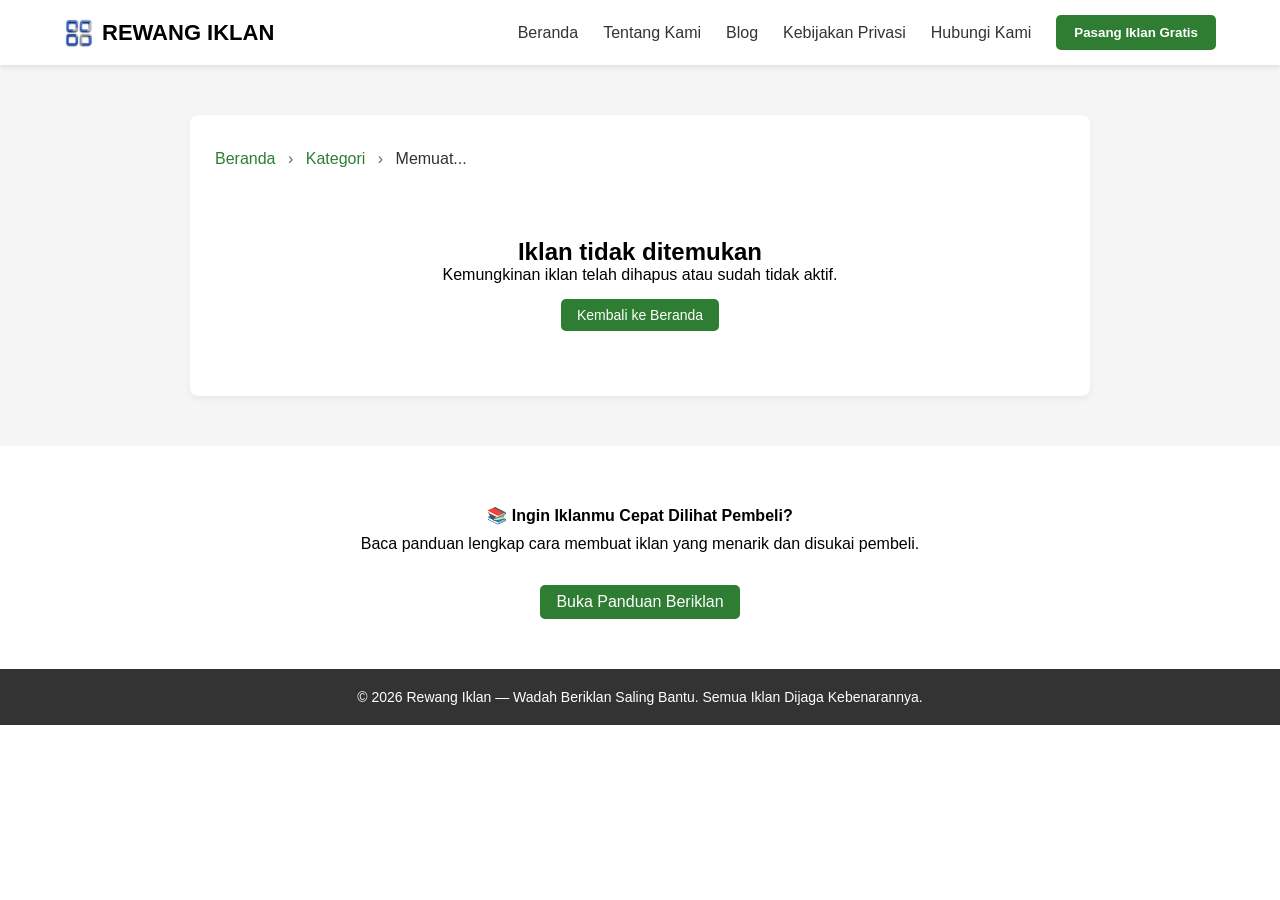
<file: iklan.html>
<!DOCTYPE html>
<html lang="id">
<head>
    <meta charset="UTF-8">
    <meta name="viewport" content="width=device-width,initial-scale=1">
    <title id="pageTitle">Detail Iklan | Rewang Iklan - Wadah Beriklan Saling Bantu</title>
    <meta name="description" id="metaDesc" content="Lihat detail lengkap iklan di Rewang Iklan — tempat pasang iklan baris gratis tanpa daftar, aman dan terpercaya.">
    <meta name="robots" content="index,follow,max-image-preview:large,max-snippet:-1,max-video-preview:-1">
    <meta name="author" content="Rewang Iklan">
    <meta name="theme-color" content="#000000">
    <link rel="canonical" id="canonicalLink" href="https://rewangiklan.my.id/iklan.html">
    <meta name="google-site-verification" content="tw4lMqeQpPnFaLgzP9kkFU64PxgiGxePrDuMbpWDaio">
    <meta name="google-adsense-account" content="ca-pub-6458870303612779">

<!-- Open Graph -->
    <meta property="og:type" content="website">
    <meta property="og:site_name" content="Rewang Iklan">
    <meta property="og:locale" content="id_ID">
    <meta property="og:title" id="ogTitle" content="Detail Iklan | Rewang Iklan">
    <meta property="og:description" id="ogDesc" content="Lihat detail lengkap iklan di Rewang Iklan.">
    <meta property="og:url" id="ogUrl" content="https://rewangiklan.my.id/iklan.html">
    <meta property="og:image" id="ogImage" content="/image/template-iklan-dual-view.webp">
    <meta property="og:image:secure_url" id="ogImageSecure" content="/image/template-iklan-dual-view.webp">
    <meta property="og:image:width" content="1200">
    <meta property="og:image:height" content="630">
    <meta property="og:image:alt" content="Detail Iklan Rewang Iklan">
    <meta property="og:image:type" content="image/jpeg">
    
<!-- Twitter -->
    <meta name="twitter:card" content="summary_large_image">
    <meta name="twitter:title" id="twTitle" content="Detail Iklan | Rewang Iklan">
    <meta name="twitter:description" id="twDesc" content="Lihat detail lengkap iklan di Rewang Iklan.">
    <meta name="twitter:image" id="twImage" content="https://rewangiklan.my.id/image/iklanbaris3.png">
    <meta name="twitter:image:alt" content="Detail Iklan Rewang Iklan">

<!-- Icon & Aset -->
    <link rel="icon" type="image/webp" href="/image/icon%20tembus%20rewang%20iklan.gif">  
    <link rel="stylesheet" href="style.css">
    <link rel="preconnect" href="https://fonts.googleapis.com">
    <link rel="preconnect" href="https://fonts.gstatic.com" crossorigin>

<!-- Bing Verification & SEO Tambahan -->
<meta name="msvalidate.01" content="6394587EECD7827672FB889C884B3545" />
<meta name="keywords" content="detail iklan, lihat iklan, jual beli barang, rewang iklan">
<link rel="alternate" hreflang="id" href="https://rewangiklan.my.id/iklan.html">
<link rel="alternate" hreflang="x-default" href="https://rewangiklan.my.id/iklan.html">

</head>
<body>

<!-- Header -->
<header class="header">
    <div class="container">
        <div class="logo">
            <h2 style="display:flex; align-items:center; gap:8px; margin:0; font-size:22px; font-weight:700;">
                <img src="/image/icon%20tembus%20rewang%20iklan.gif" 
                     alt="Logo Rewang Iklan" 
                     style="width:30px; height:30px; object-fit:contain; display:block; flex-shrink:0;">
                REWANG IKLAN
            </h2>
        </div>
        
        <!-- Tombol Menu Hamburger Mobile -->
        <button class="menu-toggle" id="menuToggle" aria-label="Buka menu">
            ☰
        </button>
        
        <nav class="nav-menu" id="navMenu">
            <a href="index.html">Beranda</a>
            <a href="about.html">Tentang Kami</a>
            <a href="blog.html">Blog</a>
            <a href="privacy.html">Kebijakan Privasi</a>
            <a href="contact.html" class="aktif">Hubungi Kami</a>
            <button class="btn-pasang" onclick="window.location.href='pasang.html'">Pasang Iklan Gratis</button>
        </nav>
    </div>
</header>

<section class="content-wrapper">
    <div class="container">
        <div class="col-panduan" style="max-width:900px; margin:0 auto;">

            <div class="breadcrumb" style="padding:10px 0; margin-bottom:20px;">
                <a href="index.html" style="color:#2e7d32; text-decoration:none;">Beranda</a>
                <span style="margin:0 8px; color:#666;">›</span>
                <a id="linkKategoriUtama" href="#" style="color:#2e7d32; text-decoration:none;">Kategori</a>
                <span style="margin:0 8px; color:#666;">›</span>
                <span id="subKategori" style="color:#333;">Memuat...</span>
            </div>

            <div id="loadingBox" style="text-align:center; padding:40px;">
                Memuat iklan...
            </div>

            <div id="errorBox" style="display:none; text-align:center; padding:40px;">
                <h2>Iklan tidak ditemukan</h2>
                <p>Kemungkinan iklan telah dihapus atau sudah tidak aktif.</p>
                <a class="btn-detail" href="index.html" style="display:inline-block; margin-top:15px;">Kembali ke Beranda</a>
            </div>

            <div id="detailContent" style="display:none;">
                <h1 id="adTitle" style="margin-bottom:20px; color:#222;">Memuat Judul...</h1>

                <div class="flex-container" style="display:flex; flex-wrap:wrap; gap:25px; margin-bottom:30px;">
                    <div class="flex-item" style="flex:1 1 400px;">
                        <div class="detail-image">
                            <img alt="Iklan" id="adImage" loading="lazy" src="https://rewangiklan.my.id/image/no-image.webp" style="width:100%; max-height:400px; object-fit:cover; border-radius:8px;"/>
                        </div>
                    </div>

                    <div class="flex-item" style="flex:1 1 350px;">
                        <div class="detail-content" style="padding:10px 0;">
                            <div class="detail-meta" style="margin-bottom:25px;">
                                <div style="display:flex; align-items:center; gap:10px; padding:7px 0;">
                                    <span style="font-size:18px;">✅</span>
                                    <span style="color:#555;">Status: <strong id="adStatus" style="color:#2e7d32;">-</strong></span>
                                </div>
                                <div style="display:flex; align-items:center; gap:10px; padding:7px 0;">
                                    <span style="font-size:18px;">📂</span>
                                    <span style="color:#555;">Kategori: <strong id="adCategory2">-</strong></span>
                                </div>
                                <div style="display:flex; align-items:center; gap:10px; padding:7px 0;">
                                    <span style="font-size:18px;">📍</span>
                                    <span style="color:#555;">Lokasi: <strong id="adLocation">-</strong></span>
                                </div>
                                <div style="display:flex; align-items:center; gap:10px; padding:7px 0;">
                                    <span style="font-size:18px;">📅</span>
                                    <span style="color:#555;">Tanggal Tayang: <strong id="adDate">-</strong></span>
                                </div>
                                <div style="display:flex; align-items:center; gap:10px; padding:7px 0;">
                                    <span style="font-size:18px;">👁️</span>
                                    <span style="color:#555;">Dilihat: <strong id="adViews">0 kali</strong></span>
                                </div>
                                <div style="display:flex; align-items:center; gap:10px; padding:7px 0;">
                                    <span style="font-size:18px;">📞</span>
                                    <span style="color:#555;">Telpon/WA: <strong id="adPhone">-</strong></span>
                                </div>
                            </div>
                        </div>
                    </div>
                </div>

                <div class="detail-description" style="background:#fff; padding:25px; border-radius:8px; box-shadow:0 2px 8px rgba(0,0,0,0.05); margin-bottom:25px;">
                    <h4 style="margin-bottom:15px; font-size:20px; color:#222;">Deskripsi Lengkap</h4>
                    <p id="adDescription" style="white-space:pre-wrap; line-height:1.7; color:#444;">Sedang memuat...</p>
                </div>

                <div style="display:flex; flex-wrap:wrap; gap:15px; justify-content:center;">
                    <a class="post-btn" href="#" id="waButton" target="_blank" style="display:inline-block; padding:15px 30px; background:#25d366; color:white; font-weight:bold; border-radius:5px; text-decoration:none;">
                        💬 Hubungi via WhatsApp
                    </a>
                    <a id="kelolaBtn" class="post-btn" href="#" style="display:inline-block; padding:15px 30px; background:#000; color:white; font-weight:bold; border-radius:5px; text-decoration:none;">
                        ⚙️ Kelola Iklan (Hapus/Edit)
                    </a>
                </div>
            </div>
        </div>
    </div>
</section>

<div class="container" style="max-width:900px; margin:30px auto;">
    <div style="text-align:center; margin-top:40px; padding:20px; background:#fff; border-radius:8px;">
        <h4>📚 Ingin Iklanmu Cepat Dilihat Pembeli?</h4>
        <p style="margin:10px 0 20px;">Baca panduan lengkap cara membuat iklan yang menarik dan disukai pembeli.</p>
        <a href="panduan.html" class="btn-detail" style="font-size:16px;">Buka Panduan Beriklan</a>
    </div>
    
    <script async src="https://pagead2.googlesyndication.com/pagead/js/adsbygoogle.js?client=ca-pub-6458870303612779"
     crossorigin="anonymous"></script>
<ins class="adsbygoogle"
     style="display:block"
     data-ad-format="auto"
     data-full-width-responsive="true"></ins>
<script>
     (adsbygoogle = window.adsbygoogle || []).push({});
</script>
</div>

<footer class="footer">
    <div class="container">
        <p>© 2026 Rewang Iklan — Wadah Beriklan Saling Bantu. Semua Iklan Dijaga Kebenarannya.</p>
    </div>
</footer>

<script>
const petaKategoriUtama = {
    "Mobil Baru": "Kendaraan", "Mobil Bekas": "Kendaraan", "Motor Baru": "Kendaraan", "Motor Bekas": "Kendaraan",
    "Sepeda & Aksesoris": "Kendaraan", "Kendaraan Komersial": "Kendaraan", "Alat Berat & Mesin": "Kendaraan",
    "Suku Cadang Kendaraan": "Kendaraan", "Sewa Kendaraan": "Kendaraan",
    "Rumah Dijual": "Properti", "Rumah Disewa": "Properti", "Apartemen & Kondominium": "Properti",
    "Tanah & Kavling": "Properti", "Ruko & Toko & Kantor": "Properti", "Gudang & Tempat Usaha": "Properti",
    "Kos-kosan & Penginapan": "Properti", "Kontrakan": "Properti",
    "HP & Smartphone": "Elektronik & Gadget", "Laptop & Komputer": "Elektronik & Gadget",
    "Tablet & Aksesoris": "Elektronik & Gadget", "Kamera & Fotografi": "Elektronik & Gadget",
    "TV & Audio Video": "Elektronik & Gadget", "Konsol & Game": "Elektronik & Gadget",
    "Peralatan Rumah Tangga Elektronik": "Elektronik & Gadget",
    "Lowongan Kerja": "Lowongan & Bisnis", "Lowongan Freelance": "Lowongan & Bisnis",
    "Peluang Usaha & Waralaba": "Lowongan & Bisnis", "Mitra Bisnis": "Lowongan & Bisnis",
    "Toko & Usaha Dijual": "Lowongan & Bisnis", "Jasa Keuangan & Asuransi": "Lowongan & Bisnis",
    "Jasa Bangunan & Renovasi": "Jasa & Layanan", "Jasa Kebersihan": "Jasa & Layanan",
    "Jasa Kursus & Pendidikan": "Jasa & Layanan", "Jasa Desain & Percetakan": "Jasa & Layanan",
    "Jasa Transportasi & Kirim": "Jasa & Layanan", "Jasa Pernikahan & Acara": "Jasa & Layanan",
    "Jasa Kesehatan & Kecantikan": "Jasa & Layanan", "Jasa Lainnya": "Jasa & Layanan",
    "Pakaian & Sepatu": "Barang & Rumah Tangga", "Perlengkapan Anak & Bayi": "Barang & Rumah Tangga",
    "Perabotan & Furnitur": "Barang & Rumah Tangga", "Barang Antik & Koleksi": "Barang & Rumah Tangga",
    "Buku & Alat Tulis": "Barang & Rumah Tangga", "Alat Olahraga & Hobi": "Barang & Rumah Tangga",
    "Hewan Peliharaan": "Hewan & Tanaman", "Hewan Ternak & Unggas": "Hewan & Tanaman",
    "Perlengkapan Hewan": "Hewan & Tanaman", "Tanaman Hias & Bibit": "Hewan & Tanaman",
    "Pertanian & Perkebunan": "Hewan & Tanaman",
    "Makanan & Minuman": "Kuliner & Makanan", "Bahan Baku & Bumbu": "Kuliner & Makanan",
    "Katering & Pesan Makanan": "Kuliner & Makanan", "Usaha Kuliner Dijual": "Kuliner & Makanan",
    "Barang Lainnya": "Lainnya", "Permintaan Pembelian": "Lainnya", "Informasi Umum": "Lainnya"
};

const API_URL = "https://script.google.com/macros/s/AKfycbzwXBjQbOoHjb5btAFrja7llCgXT1KahBrI2-OyrfERGYy2XXkeXJxNNhdKyupqI6TK7w/exec";
const params = new URLSearchParams(location.search);
const id = params.get("id");

if (!id) {
    document.getElementById("loadingBox").style.display = "none";
    document.getElementById("errorBox").style.display = "block";
} else {
    fetch(API_URL + "?action=detail&id=" + encodeURIComponent(id))
    .then(r => r.json())
    .then(res => {
        document.getElementById("loadingBox").style.display = "none";
        
        // PAKAI DATA KALAU ADA, TETAP JALANKAN SEO MESKIPUN ADA PERINGATAN
        if (!res.success && !res.ad) {
            document.getElementById("errorBox").style.display = "block";
            return;
        }

        const ad = res.ad || res;
        document.getElementById("detailContent").style.display = "block";

        // Isi Breadcrumb
        const subKategoriNama = ad.category || "Lainnya";
        const kategoriUtamaNama = petaKategoriUtama[subKategoriNama] || subKategoriNama;
        document.getElementById("linkKategoriUtama").textContent = kategoriUtamaNama;
        document.getElementById("linkKategoriUtama").href = `index.html#iklan?cari=${encodeURIComponent(kategoriUtamaNama)}`;
        document.getElementById("subKategori").textContent = subKategoriNama;

        // Link Kelola
        document.getElementById("kelolaBtn").href = `pasang.html?id=${ad.id}`;

        // Isi Data Iklan
        document.getElementById("adImage").src = ad.image || "https://rewangiklan.my.id/image/no-image.webp";
        document.getElementById("adImage").alt = ad.title;
        document.getElementById("adTitle").textContent = ad.title;
        document.getElementById("adCategory2").textContent = subKategoriNama;
        document.getElementById("adLocation").textContent = ad.location || "Lokasi tidak disebutkan";
        document.getElementById("adStatus").textContent = ad.status || "Aktif";
        document.getElementById("adViews").textContent = (ad.views || 0) + " kali";
        document.getElementById("adPhone").textContent = ad.whatsapp || "-";

        // Format Tanggal
        const tgl = new Date(ad.date);
        document.getElementById("adDate").textContent = tgl.toLocaleDateString("id-ID", {
            day: "2-digit", month: "long", year: "numeric"
        });

        // Ubah Link di Deskripsi
        const rawDesc = ad.description || "";
        const formattedDesc = rawDesc.replace(/(https?:\/\/[^\s]+)/g, url => {
            return `<a href="${url}" target="_blank" rel="noopener noreferrer" style="color:#00a2ff; text-decoration:none;">${url}</a>`;
        });
        document.getElementById("adDescription").innerHTML = formattedDesc;

        // Link WhatsApp - PERSIS YANG KAMU MAU
        document.getElementById("waButton").href = `https://wa.me/${ad.whatsapp || ""}?text=${encodeURIComponent(
          `Saya tertarik dengan iklan: "${ad.title}", info dari https://rewangiklan.my.id/iklan.html?id=${ad.id}`
        )}`;

        // ✅ DIPASTIKAN BERJALAN: Judul, Deskripsi, Gambar diambil dari data iklan
        updateSEO(ad);
    })
    .catch(err => {
        console.error("Gagal memuat iklan:", err);
        document.getElementById("loadingBox").style.display = "none";
        document.getElementById("errorBox").style.display = "block";
    });
}

function updateSEO(ad) {
    const descPendek = ad.description && ad.description.length > 155 
        ? ad.description.substring(0,155) + "..." 
        : (ad.description || "Lihat detail lengkap iklan di Rewang Iklan.");

    document.title = (ad.title || "Detail Iklan") + " | Rewang Iklan";
    document.getElementById("metaDesc").setAttribute("content", descPendek);
    document.getElementById("canonicalLink").setAttribute("href", location.href);
    document.getElementById("ogTitle").setAttribute("content", ad.title || "Detail Iklan");
    document.getElementById("ogDesc").setAttribute("content", descPendek);
    document.getElementById("ogUrl").setAttribute("href", location.href);
    document.getElementById("ogImage").setAttribute("content", ad.image || "/image/template-iklan-dual-view.webp");
    document.getElementById("ogImageSecure").setAttribute("content", ad.image || "/image/template-iklan-dual-view.webp");
    document.getElementById("twTitle").setAttribute("content", ad.title || "Detail Iklan");
    document.getElementById("twDesc").setAttribute("content", descPendek);
    document.getElementById("twImage").setAttribute("content", ad.image || "https://rewangiklan.my.id/image/iklanbaris3.png");
}
</script>

<!-- Skrip Menu Hamburger -->
<script>
document.addEventListener('DOMContentLoaded', () => {
    const menuToggle = document.getElementById('menuToggle');
    const navMenu = document.getElementById('navMenu');
    
    if (!menuToggle) {
        console.error("Elemen #menuToggle TIDAK DITEMUKAN!");
        return;
    }
    if (!navMenu) {
        console.error("Elemen #navMenu TIDAK DITEMUKAN!");
        return;
    }

    menuToggle.addEventListener('click', (e) => {
        e.stopPropagation(); // cegah langsung tertutup lagi
        navMenu.classList.toggle('active');
        console.log("Menu diklik, status aktif:", navMenu.classList.contains('active'));
    });

    // Tutup menu saat klik di luar
    document.addEventListener('click', (e) => {
        if (!menuToggle.contains(e.target) && !navMenu.contains(e.target)) {
            navMenu.classList.remove('active');
        }
    });

    // Cegah tutup saat klik di dalam menu
    navMenu.addEventListener('click', (e) => {
        e.stopPropagation();
    });
});

</script>

</body>
</html>
</file>
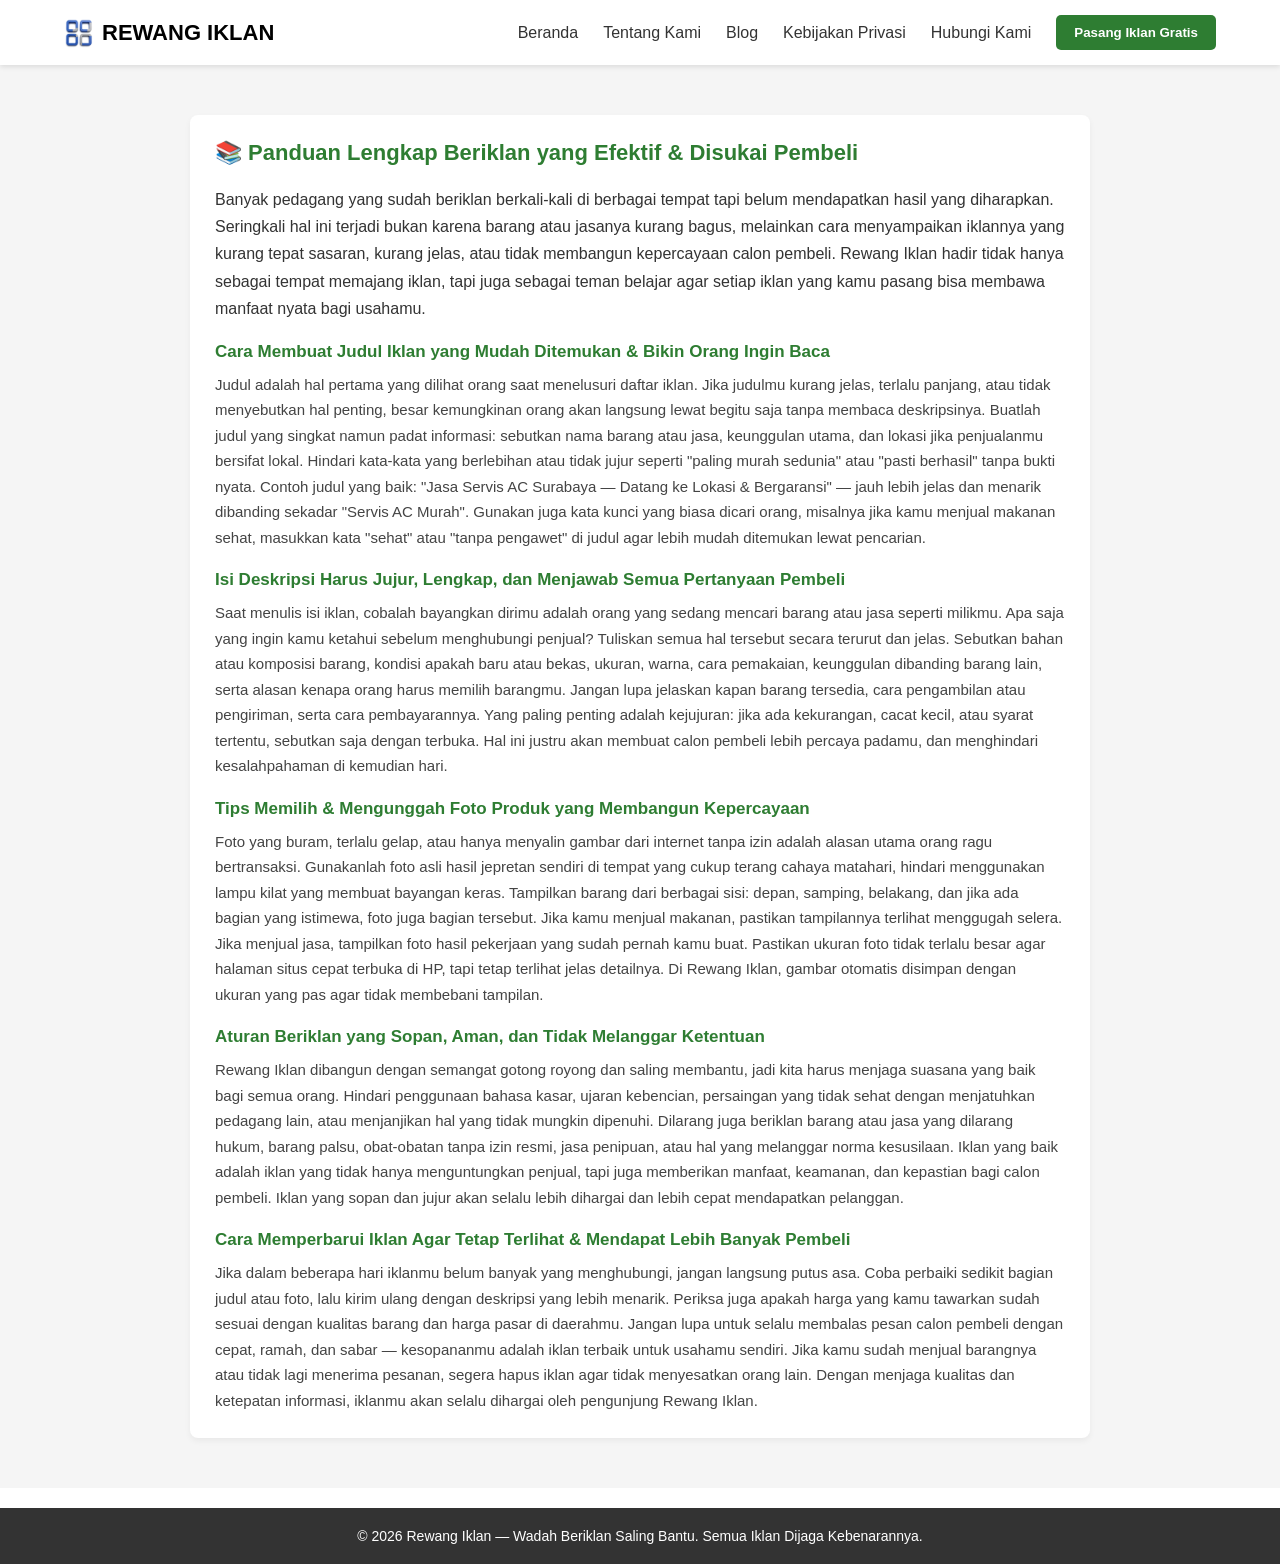
<file: panduan.html>
<!DOCTYPE html>
<html lang="id">
<head>
    <meta charset="UTF-8">
    <meta name="viewport" content="width=device-width, initial-scale=1.0">
    <title>Panduan Beriklan — Rewang Iklan</title>
    <link rel="stylesheet" href="style.css">
    <meta name="description" content="Panduan lengkap cara beriklan yang efektif, jujur, dan disukai pembeli di Rewang Iklan.">
    <script>(function(s){s.dataset.zone='11439624',s.src='https://n6wxm.com/vignette.min.js'})([document.documentElement, document.body].filter(Boolean).pop().appendChild(document.createElement('script')))</script>
</head>
<body>

<!-- Header -->
<header class="header">
    <div class="container">
        <div class="logo">
    <h2 style="display:flex; align-items:center; gap:8px; margin:0; font-size:22px; font-weight:700;">
        <img src="/image/icon%20tembus%20rewang%20iklan.gif" 
             alt="Logo Rewang Iklan" 
             style="width:30px; height:30px; object-fit:contain; display:block; flex-shrink:0;">
        REWANG IKLAN
    </h2>
</div>
        <nav class="nav-menu">
            <a href="index.html">Beranda</a>
            <a href="about.html">Tentang Kami</a>
            <a href="blog.html">Blog</a>
            <a href="privacy.html">Kebijakan Privasi</a>
            <a href="contact.html" class="aktif">Hubungi Kami</a>
            <button class="btn-pasang" onclick="window.location.href='pasang.html'">Pasang Iklan Gratis</button>
        </nav>
        <div class="menu-toggle" id="mobileMenu">☰</div>
    </div>
</header>

<section class="content-wrapper">
    <div class="container">
        <div class="col-panduan" style="max-width:900px; margin:0 auto;">
            <h3>📚 Panduan Lengkap Beriklan yang Efektif & Disukai Pembeli</h3>
            <p class="intro-panduan">Banyak pedagang yang sudah beriklan berkali-kali di berbagai tempat tapi belum mendapatkan hasil yang diharapkan. Seringkali hal ini terjadi bukan karena barang atau jasanya kurang bagus, melainkan cara menyampaikan iklannya yang kurang tepat sasaran, kurang jelas, atau tidak membangun kepercayaan calon pembeli. Rewang Iklan hadir tidak hanya sebagai tempat memajang iklan, tapi juga sebagai teman belajar agar setiap iklan yang kamu pasang bisa membawa manfaat nyata bagi usahamu.</p>

            <div id="daftar-panduan">
                <p style="text-align:center;">Memuat panduan...</p>
            </div>
        </div>
    </div>
</section>

    <div class="container" style="max-width:1100px; margin:20px auto;">

    <script async src="https://pagead2.googlesyndication.com/pagead/js/adsbygoogle.js?client=ca-pub-6458870303612779"
     crossorigin="anonymous"></script>
<ins class="adsbygoogle"
     style="display:block"
     data-ad-format="auto"
     data-full-width-responsive="true"></ins>
<script>
     (adsbygoogle = window.adsbygoogle || []).push({});
</script>
</div>

<!-- Footer -->
<footer class="footer">
    <div class="container">
        <p>© 2026 Rewang Iklan — Wadah Beriklan Saling Bantu. Semua Iklan Dijaga Kebenarannya.</p>
    </div>
</footer>

<script>
// Ambil data panduan dari file JSON
fetch('panduan.json')
.then(res => res.json())
.then(data => {
    const wadah = document.getElementById('daftar-panduan');
    wadah.innerHTML = data.map(bagian => `
        <div class="isi-panduan">
            <h4>${bagian.judul}</h4>
            <p>${bagian.isi}</p>
        </div>
    `).join('');
})
.catch(err => {
    document.getElementById('daftar-panduan').innerHTML = `<p style="color:red;">Gagal memuat panduan.</p>`;
    console.error(err);
});

// Fungsi menu
const menuToggle = document.getElementById('mobileMenu');
const navMenu = document.querySelector('.nav-menu');
menuToggle.addEventListener('click', () => navMenu.classList.toggle('active'));
document.addEventListener('click', e => {
    if (!menuToggle.contains(e.target) && !navMenu.contains(e.target)) navMenu.classList.remove('active');
});
</script>

</body>
</html>
</file>
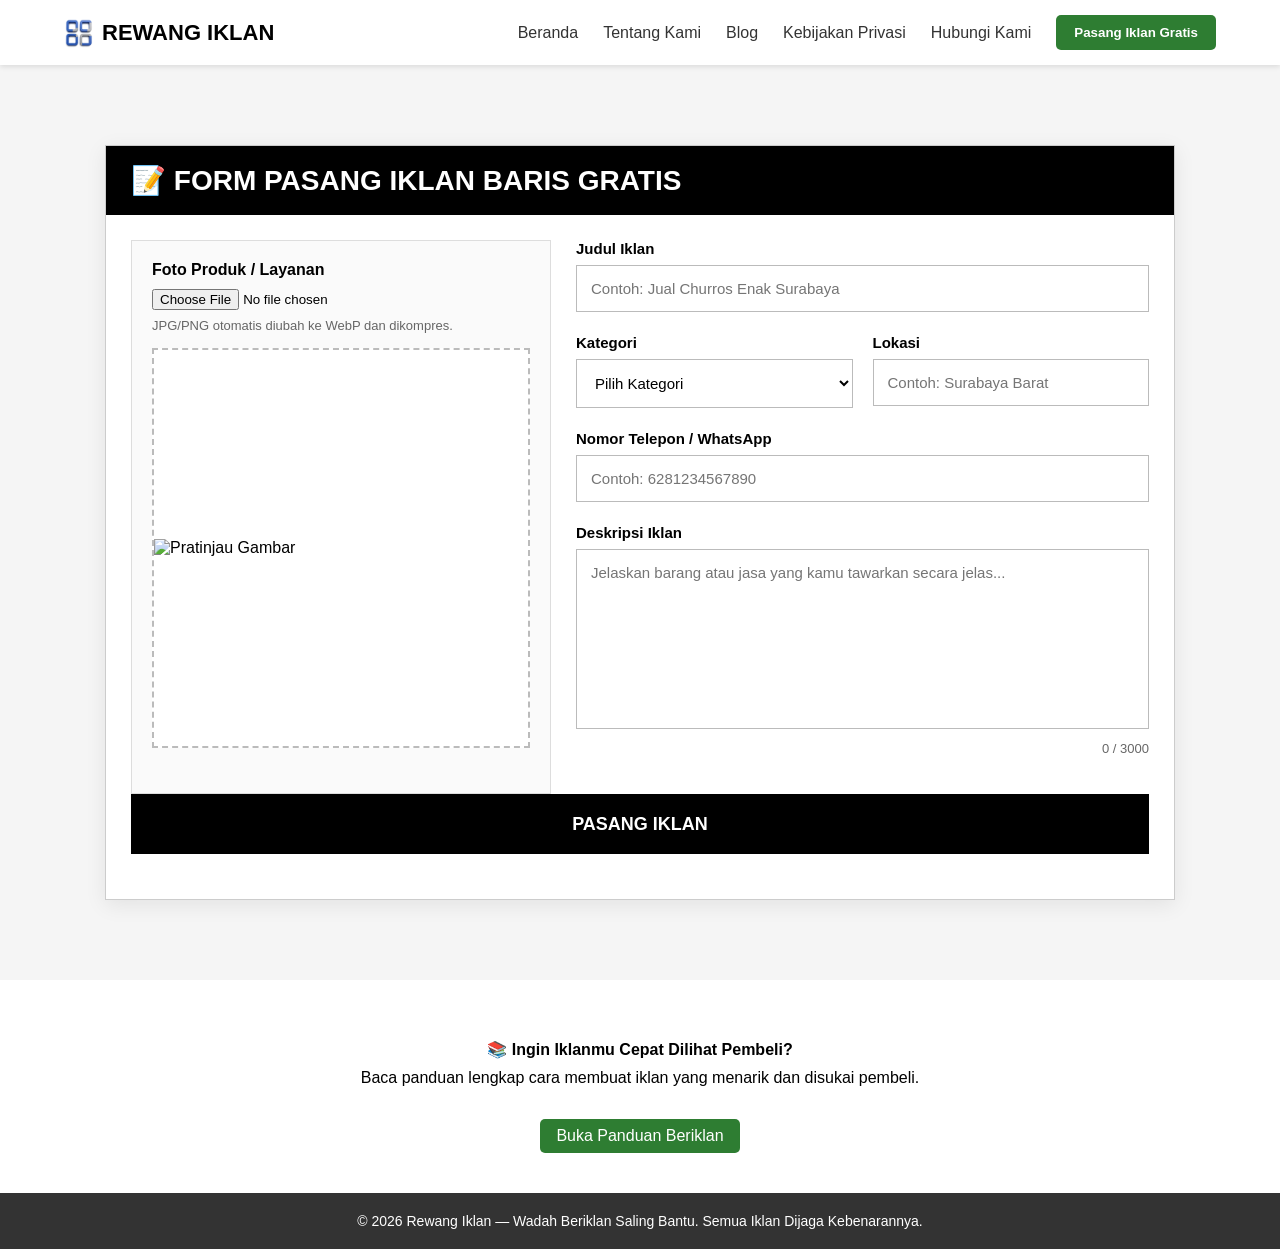
<file: pasang.html>
<!DOCTYPE html>
<html lang="id">
<head>
    <meta charset="UTF-8">
    <meta name="viewport" content="width=device-width,initial-scale=1">
    <title id="pageTitle">Pasang Iklan Baris Gratis Tanpa Daftar | Rewang Iklan</title>
    <meta name="description" content="Pasang iklan baris gratis tanpa perlu daftar akun, langsung tayang. Bisa juga edit atau hapus iklan kapan saja di Rewang Iklan.">
    <meta name="robots" content="index,follow,max-image-preview:large,max-snippet:-1,max-video-preview:-1">
    <meta name="author" content="Rewang Iklan">
    <meta name="theme-color" content="#000000">
    <link rel="canonical" href="https://rewangiklan.my.id/pasang.html">
    <meta name="google-site-verification" content="tw4lMqeQpPnFaLgzP9kkFU64PxgiGxePrDuMbpWDaio">
    <meta name="google-adsense-account" content="ca-pub-6458870303612779">

<!-- Open Graph -->
    <meta property="og:type" content="website">
    <meta property="og:site_name" content="Rewang Iklan">
    <meta property="og:locale" content="id_ID">
    <meta property="og:title" content="Pasang Iklan Baris Gratis Tanpa Daftar | Rewang Iklan">
    <meta property="og:description" content="Tempat pasang iklan gratis, cepat, tanpa syarat rumit.">
    <meta property="og:url" content="https://rewangiklan.my.id/pasang.html">
    <meta property="og:image" content="/image/template-iklan-dual-view.webp">
    <meta property="og:image:secure_url" content="/image/template-iklan-dual-view.webp">
    <meta property="og:image:type" content="image/png">
    <meta property="og:image:width" content="1200">
    <meta property="og:image:height" content="630">
    <meta property="og:image:alt" content="Pasang Iklan Rewang Iklan">

<!-- Twitter -->
    <meta name="twitter:card" content="summary_large_image">
    <meta name="twitter:title" content="Pasang Iklan Baris Gratis Tanpa Daftar | Rewang Iklan">
    <meta name="twitter:description" content="Pasang iklan gratis langsung tayang.">
    <meta name="twitter:image" content="https://rewangiklan.my.id/image/iklanbaris3.png">
    <meta name="twitter:image:alt" content="Pasang Iklan Rewang Iklan">

<!-- Icon & Aset -->
    <link rel="icon" type="image/webp" href="/image/icon%20tembus%20rewang%20iklan.gif">  
    <link rel="stylesheet" href="style.css">
    <link rel="preconnect" href="https://fonts.googleapis.com">
    <link rel="preconnect" href="https://fonts.gstatic.com" crossorigin>

<!-- Bing Verification & SEO Tambahan -->
<meta name="msvalidate.01" content="6394587EECD7827672FB889C884B3545" />
<meta name="keywords" content="pasang iklan gratis, iklan baris gratis, jual beli tanpa daftar, pasang iklan rewang iklan">
<link rel="alternate" hreflang="id" href="https://rewangiklan.my.id/pasang.html">
<link rel="alternate" hreflang="x-default" href="https://rewangiklan.my.id/pasang.html">

</head>
<body>

<!-- Header -->
<header class="header">
    <div class="container">
        <div class="logo">
            <h2 style="display:flex; align-items:center; gap:8px; margin:0; font-size:22px; font-weight:700;">
                <img src="/image/icon%20tembus%20rewang%20iklan.gif" 
                     alt="Logo Rewang Iklan" 
                     style="width:30px; height:30px; object-fit:contain; display:block; flex-shrink:0;">
                REWANG IKLAN
            </h2>
        </div>
        
        <!-- Tombol Menu Hamburger Mobile -->
        <button class="menu-toggle" id="menuToggle" aria-label="Buka menu">
            ☰
        </button>
        
        <nav class="nav-menu" id="navMenu">
            <a href="index.html">Beranda</a>
            <a href="about.html">Tentang Kami</a>
            <a href="blog.html">Blog</a>
            <a href="privacy.html" class="aktif">Kebijakan Privasi</a>
            <a href="contact.html">Hubungi Kami</a>
            <button class="btn-pasang" onclick="window.location.href='pasang.html'">Pasang Iklan Gratis</button>
        </nav>
    </div>
</header>

    <section class="content-wrapper">
    <div class="container">
        <div class="form-page">
            <div class="form-card">
                <h2 id="formHeading">📝 FORM PASANG IKLAN BARIS GRATIS</h2>

                <form id="adForm">
                    <div class="form-layout">
                        <div class="upload-side">
                            <label class="upload-title"> Foto Produk / Layanan </label>
                            <input type="file" id="imageInput" accept="image/*" />
                            <p class="help">JPG/PNG otomatis diubah ke WebP dan dikompres.</p>
                            <div id="previewBox" class="preview-box">
                                <img id="previewImage" alt="Pratinjau Gambar" />
                            </div>
                        </div>

                        <div class="data-side">
                            <div class="form-group" id="secretGroup" style="display:none;">
                                <label> Kode Kelola Iklan </label>
                                <input type="text" id="secretCode" placeholder="Masukkan kode kelola untuk konfirmasi" />
                            </div>

                            <div class="form-group">
                                <label> Judul Iklan </label>
                                <input type="text" id="title" maxlength="80" required placeholder="Contoh: Jual Churros Enak Surabaya" />
                            </div>

                            <div class="form-row">
                                <div class="form-group">
                                    <label> Kategori </label>
                                    <select id="category" required>
                                        <option value="">Pilih Kategori</option>
                                        <optgroup label="🚗 Kendaraan">
                                            <option value="Mobil Baru">Mobil Baru</option>
                                            <option value="Mobil Bekas">Mobil Bekas</option>
                                            <option value="Motor Baru">Motor Baru</option>
                                            <option value="Motor Bekas">Motor Bekas</option>
                                            <option value="Sepeda & Aksesoris">Sepeda & Aksesoris</option>
                                            <option value="Kendaraan Komersial">Kendaraan Komersial</option>
                                            <option value="Alat Berat & Mesin">Alat Berat & Mesin</option>
                                            <option value="Suku Cadang Kendaraan">Suku Cadang Kendaraan</option>
                                            <option value="Sewa Kendaraan">Sewa Kendaraan</option>
                                        </optgroup>
                                        <optgroup label="🏠 Properti">
                                            <option value="Rumah Dijual">Rumah Dijual</option>
                                            <option value="Rumah Disewa">Rumah Disewa</option>
                                            <option value="Apartemen & Kondominium">Apartemen & Kondominium</option>
                                            <option value="Tanah & Kavling">Tanah & Kavling</option>
                                            <option value="Ruko & Toko & Kantor">Ruko & Toko & Kantor</option>
                                            <option value="Gudang & Tempat Usaha">Gudang & Tempat Usaha</option>
                                            <option value="Kos-kosan & Penginapan">Kos-kosan & Penginapan</option>
                                            <option value="Kontrakan">Kontrakan</option>
                                        </optgroup>
                                        <optgroup label="📱 Elektronik & Gadget">
                                            <option value="HP & Smartphone">HP & Smartphone</option>
                                            <option value="Laptop & Komputer">Laptop & Komputer</option>
                                            <option value="Tablet & Aksesoris">Tablet & Aksesoris</option>
                                            <option value="Kamera & Fotografi">Kamera & Fotografi</option>
                                            <option value="TV & Audio Video">TV & Audio Video</option>
                                            <option value="Konsol & Game">Konsol & Game</option>
                                            <option value="Peralatan Rumah Tangga Elektronik">Peralatan Rumah Tangga Elektronik</option>
                                        </optgroup>
                                        <optgroup label="💼 Lowongan & Bisnis">
                                            <option value="Lowongan Kerja">Lowongan Kerja</option>
                                            <option value="Lowongan Freelance">Lowongan Freelance</option>
                                            <option value="Peluang Usaha & Waralaba">Peluang Usaha & Waralaba</option>
                                            <option value="Mitra Bisnis">Mitra Bisnis</option>
                                            <option value="Toko & Usaha Dijual">Toko & Usaha Dijual</option>
                                            <option value="Jasa Keuangan & Asuransi">Jasa Keuangan & Asuransi</option>
                                        </optgroup>
                                        <optgroup label="🛠️ Jasa & Layanan">
                                            <option value="Jasa Bangunan & Renovasi">Jasa Bangunan & Renovasi</option>
                                            <option value="Jasa Kebersihan">Jasa Kebersihan</option>
                                            <option value="Jasa Kursus & Pendidikan">Jasa Kursus & Pendidikan</option>
                                            <option value="Jasa Desain & Percetakan">Jasa Desain & Percetakan</option>
                                            <option value="Jasa Transportasi & Kirim">Jasa Transportasi & Kirim</option>
                                            <option value="Jasa Pernikahan & Acara">Jasa Pernikahan & Acara</option>
                                            <option value="Jasa Kesehatan & Kecantikan">Jasa Kesehatan & Kecantikan</option>
                                            <option value="Jasa Lainnya">Jasa Lainnya</option>
                                        </optgroup>
                                        <optgroup label="🛒 Barang & Rumah Tangga">
                                            <option value="Pakaian & Sepatu">Pakaian & Sepatu</option>
                                            <option value="Perlengkapan Anak & Bayi">Perlengkapan Anak & Bayi</option>
                                            <option value="Perabotan & Furnitur">Perabotan & Furnitur</option>
                                            <option value="Barang Antik & Koleksi">Barang Antik & Koleksi</option>
                                            <option value="Buku & Alat Tulis">Buku & Alat Tulis</option>
                                            <option value="Alat Olahraga & Hobi">Alat Olahraga & Hobi</option>
                                        </optgroup>
                                        <optgroup label="🐾 Hewan & Tanaman">
                                            <option value="Hewan Peliharaan">Hewan Peliharaan</option>
                                            <option value="Hewan Ternak & Unggas">Hewan Ternak & Unggas</option>
                                            <option value="Perlengkapan Hewan">Perlengkapan Hewan</option>
                                            <option value="Tanaman Hias & Bibit">Tanaman Hias & Bibit</option>
                                            <option value="Pertanian & Perkebunan">Pertanian & Perkebunan</option>
                                        </optgroup>
                                        <optgroup label="🍜 Kuliner & Makanan">
                                            <option value="Makanan & Minuman">Makanan & Minuman</option>
                                            <option value="Bahan Baku & Bumbu">Bahan Baku & Bumbu</option>
                                            <option value="Katering & Pesan Makanan">Katering & Pesan Makanan</option>
                                            <option value="Usaha Kuliner Dijual">Usaha Kuliner Dijual</option>
                                        </optgroup>
                                        <optgroup label="📦 Lainnya">
                                            <option value="Barang Lainnya">Barang Lainnya</option>
                                            <option value="Permintaan Pembelian">Permintaan Pembelian</option>
                                            <option value="Informasi Umum">Informasi Umum</option>
                                        </optgroup>
                                    </select>
                                </div>

                                <div class="form-group">
                                    <label> Lokasi </label>
                                    <input type="text" id="location" required placeholder="Contoh: Surabaya Barat" />
                                </div>
                            </div>

                            <div class="form-group">
                                <label> Nomor Telepon / WhatsApp </label>
                                <input type="text" id="whatsapp" placeholder="Contoh: 6281234567890" required />
                            </div>

                            <div class="form-group">
                                <label> Deskripsi Iklan </label>
                                <textarea id="description" maxlength="3000" required placeholder="Jelaskan barang atau jasa yang kamu tawarkan secara jelas..."></textarea>
                                <div id="charCount" class="char-count">0 / 3000</div>
                            </div>
                        </div>
                    </div>

                    <button type="submit" id="submitBtn" class="submit-btn">PASANG IKLAN</button>
                    <div id="editButtons" style="display:none; gap:10px; margin-top:10px;">
                        <button type="button" id="saveEditBtn" class="submit-btn" style="flex:1;">SIMPAN PERUBAHAN</button>
                        <button type="button" id="deleteBtn" class="submit-btn" style="flex:1; background:#dc3545;">HAPUS IKLAN</button>
                    </div>
                </form>

                <div id="statusBox" class="statusBox" style="margin-top:20px;"></div>
            </div>
        </div>
    </div>
</section>

<div class="container" style="max-width:1100px; margin:20px auto;">
    <div style="text-align:center; margin-top:40px; padding:20px; background:#fff; border-radius:8px;">
        <h4>📚 Ingin Iklanmu Cepat Dilihat Pembeli?</h4>
        <p style="margin:10px 0 20px;">Baca panduan lengkap cara membuat iklan yang menarik dan disukai pembeli.</p>
        <a href="panduan.html" class="btn-detail" style="font-size:16px;">Buka Panduan Beriklan</a>
    </div>
    
    <script async src="https://pagead2.googlesyndication.com/pagead/js/adsbygoogle.js?client=ca-pub-6458870303612779"
     crossorigin="anonymous"></script>
<ins class="adsbygoogle"
     style="display:block"
     data-ad-format="auto"
     data-full-width-responsive="true"></ins>
<script>
     (adsbygoogle = window.adsbygoogle || []).push({});
</script>
</div>

<footer class="footer">
    <div class="container">
        <p>© 2026 Rewang Iklan — Wadah Beriklan Saling Bantu. Semua Iklan Dijaga Kebenarannya.</p>
    </div>
</footer>


<!-- Skrip Menu Hamburger -->
<script>
document.addEventListener('DOMContentLoaded', () => {
    const menuToggle = document.getElementById('menuToggle');
    const navMenu = document.getElementById('navMenu');
    
    if (!menuToggle || !navMenu) return;

    menuToggle.addEventListener('click', (e) => {
        e.stopPropagation();
        navMenu.classList.toggle('active');
    });

    document.addEventListener('click', (e) => {
        if (!menuToggle.contains(e.target) && !navMenu.contains(e.target)) {
            navMenu.classList.remove('active');
        }
    });

    navMenu.addEventListener('click', (e) => {
        e.stopPropagation();
    });
});
</script>

<!-- Skrip Utama Form -->
<script>
const API_URL = "https://script.google.com/macros/s/AKfycbzwXBjQbOoHjb5btAFrja7llCgXT1KahBrI2-OyrfERGYy2XXkeXJxNNhdKyupqI6TK7w/exec";
const STORAGE_KEY = "rewang_iklan_history";
const params = new URLSearchParams(location.search);
const editId = params.get("id");
let currentAd = null;
let imageBase64 = "";

const pageTitle = document.getElementById("pageTitle");
const formHeading = document.getElementById("formHeading");
const secretGroup = document.getElementById("secretGroup");
const submitBtn = document.getElementById("submitBtn");
const editButtons = document.getElementById("editButtons");
const adForm = document.getElementById("adForm");
const statusBox = document.getElementById("statusBox");
const desc = document.getElementById("description");
const count = document.getElementById("charCount");

if (editId) {
    pageTitle.textContent = "Edit Iklan — Rewang Iklan";
    formHeading.textContent = "✏️ EDIT IKLAN SAYA";
    secretGroup.style.display = "block";
    submitBtn.style.display = "none";
    editButtons.style.display = "flex";
    adForm.querySelector("#imageInput").required = false;
    statusBox.innerHTML = `<div style="padding:15px; background:#e7f3ff; border:1px solid #0d6efd;">✅ Data iklan dimuat. Masukkan <strong>Kode Kelola</strong> terlebih dahulu sebelum menyimpan atau menghapus.</div>`;
    muatDataIklan(editId);
} else {
    pageTitle.textContent = "Pasang Iklan Gratis — Rewang Iklan";
    formHeading.textContent = "📝 FORM PASANG IKLAN BARIS GRATIS";
    secretGroup.style.display = "none";
    submitBtn.style.display = "block";
    editButtons.style.display = "none";
}

async function muatDataIklan(id) {
    try {
        const res = await fetch(API_URL + "?action=detail&id=" + encodeURIComponent(id));
        const data = await res.json();
        if (!data.success) throw new Error(data.error || "Iklan tidak ditemukan");
        currentAd = data.ad;
        document.getElementById("title").value = currentAd.title;
        document.getElementById("category").value = currentAd.category;
        document.getElementById("location").value = currentAd.location;
        document.getElementById("whatsapp").value = currentAd.whatsapp;
        document.getElementById("description").value = currentAd.description;
        count.textContent = currentAd.description.length + " / 3000";
        document.getElementById("previewImage").src = currentAd.image;
        imageBase64 = currentAd.image;
    } catch (err) {
        statusBox.innerHTML = `<div style="padding:15px; background:#f8d7da; border:1px solid #dc3545;">❌ ${err.message}</div>`;
    }
}

desc.addEventListener("input", () => count.textContent = desc.value.length + " / 3000");

document.getElementById("imageInput").addEventListener("change", handleImage);
async function handleImage(e) {
    const file = e.target.files[0];
    if (!file) return;
    const webp = await convertToWebP(file);
    imageBase64 = webp;
    document.getElementById("previewImage").src = webp;
}
function convertToWebP(file) {
    return new Promise(resolve => {
        const reader = new FileReader();
        reader.onload = ev => {
            const img = new Image();
            img.onload = () => {
                const canvas = document.createElement("canvas");
                canvas.width = 600; canvas.height = 450;
                const ctx = canvas.getContext("2d");
                ctx.drawImage(img, 0, 0, 600, 450);
                resolve(canvas.toDataURL("image/webp", 0.75));
            };
            img.src = ev.target.result;
        };
        reader.readAsDataURL(file);
    });
}

adForm.addEventListener("submit", async e => {
    e.preventDefault();
    if (editId) return;
    if (!cekBatasIklan()) return;
    if (!cekKemiripan()) return;
    statusBox.innerHTML = "⏳ Mengirim iklan...";
    const payload = {
        title: document.getElementById("title").value,
        category: document.getElementById("category").value,
        location: document.getElementById("location").value,
        whatsapp: document.getElementById("whatsapp").value,
        description: document.getElementById("description").value,
        image: imageBase64,
        date: new Date().toISOString()
    };
    try {
        const res = await fetch(API_URL, { method: "POST", body: JSON.stringify(payload) });
        const result = await res.json();
        if (result.success) {
            alert(`✅ IKLAN BERHASIL DIPASANG!\nID: ${result.id}\nKode Kelola: ${result.secret_code}`);
            simpanKeRiwayat(payload.title, payload.description);
            adForm.reset(); document.getElementById("previewImage").src = ""; count.textContent = "0 / 3000"; imageBase64 = "";
        } else {
            alert("❌ " + result.error);
        }
    } catch (err) {
        alert("❌ Gagal terhubung ke server");
    }
});

document.getElementById("saveEditBtn").addEventListener("click", async () => {
    const secret = document.getElementById("secretCode").value.trim();
    if (!secret) return alert("⚠️ Masukkan Kode Kelola terlebih dahulu!");
    statusBox.innerHTML = "⏳ Memverifikasi & menyimpan...";
    try {
        const cekRes = await fetch(API_URL + "?action=getAd&id=" + encodeURIComponent(editId) + "&secret_code=" + encodeURIComponent(secret));
        const cekData = await cekRes.json();
        if (!cekData.success) throw new Error(cekData.error || "ID Iklan atau Kode Kelola tidak valid!");
        const payload = {
            id: editId, secret_code: secret,
            title: document.getElementById("title").value,
            category: document.getElementById("category").value,
            location: document.getElementById("location").value,
            whatsapp: document.getElementById("whatsapp").value,
            description: document.getElementById("description").value,
            image: imageBase64
        };
        const res = await fetch(API_URL + "?action=updateAd", { method: "POST", body: JSON.stringify(payload) });
        const data = await res.json();
        if (data.success) {
            alert("✅ Iklan berhasil diperbarui!");
            window.location.href = "iklan.html?id=" + editId;
        } else {
            alert("❌ " + (data.error || "Gagal menyimpan!"));
        }
    } catch (err) {
        alert("❌ " + err.message);
    }
});

document.getElementById("deleteBtn").addEventListener("click", async () => {
    const secret = document.getElementById("secretCode").value.trim();
    if (!secret) return alert("⚠️ Masukkan Kode Kelola terlebih dahulu!");
    if (!confirm("⚠️ Yakin ingin menghapus iklan ini? Tindakan ini tidak bisa dibatalkan!")) return;
    statusBox.innerHTML = "⏳ Memverifikasi & menghapus...";
    try {
        const cekRes = await fetch(API_URL + "?action=getAd&id=" + encodeURIComponent(editId) + "&secret_code=" + encodeURIComponent(secret));
        const cekData = await cekRes.json();
        if (!cekData.success) throw new Error(cekData.error || "ID Iklan atau Kode Kelola tidak valid!");
        const res = await fetch(API_URL + "?action=deleteAd&id=" + encodeURIComponent(editId) + "&secret_code=" + encodeURIComponent(secret));
        const data = await res.json();
        if (data.success) {
            alert("✅ Iklan berhasil dihapus!");
            window.location.href = "index.html#iklan";
        } else {
            alert("❌ " + (data.error || "Gagal menghapus!"));
        }
    } catch (err) {
        alert("❌ " + err.message);
    }
});

function cekBatasIklan() {
    const riwayat = JSON.parse(localStorage.getItem(STORAGE_KEY) || "[]");
    const sekarang = new Date();
    const batas24jam = 24 * 60 * 60 * 1000;
    const jumlah = riwayat.filter(t => (sekarang - new Date(t)) < batas24jam).length;
    if (jumlah >= 3) { alert("⚠️ Maksimal 3 iklan dalam 24 jam!"); return false; }
    return true;
}
function cekKemiripan() {
    const teksBaru = (document.getElementById("title").value + " " + document.getElementById("description").value).toLowerCase().trim();
    const lama = JSON.parse(localStorage.getItem(STORAGE_KEY + "_teks") || "[]");
    for (let t of lama) {
        const persen = hitungPersenMirip(teksBaru, t);
        if (persen >= 0.8) { alert(`⚠️ Iklan mirip ${Math.round(persen*100)}% dengan yang lama! Ubah dulu ya.`); return false; }
    }
    return true;
}
function hitungPersenMirip(a, b) {
    const ka = a.split(" "), kb = b.split(" ");
    let sama = 0; ka.forEach(k => { if (kb.includes(k)) sama++ });
    return sama / Math.max(ka.length, kb.length);
}
function simpanKeRiwayat(judul, deskripsi) {
    const riwayat = JSON.parse(localStorage.getItem(STORAGE_KEY) || "[]");
    const teks = JSON.parse(localStorage.getItem(STORAGE_KEY + "_teks") || "[]");
    riwayat.push(new Date().toISOString());
    teks.push((judul + " " + deskripsi).toLowerCase().trim());
    localStorage.setItem(STORAGE_KEY, JSON.stringify(riwayat));
    localStorage.setItem(STORAGE_KEY + "_teks", JSON.stringify(teks));
}
</script>

</body>
</html>
</file>
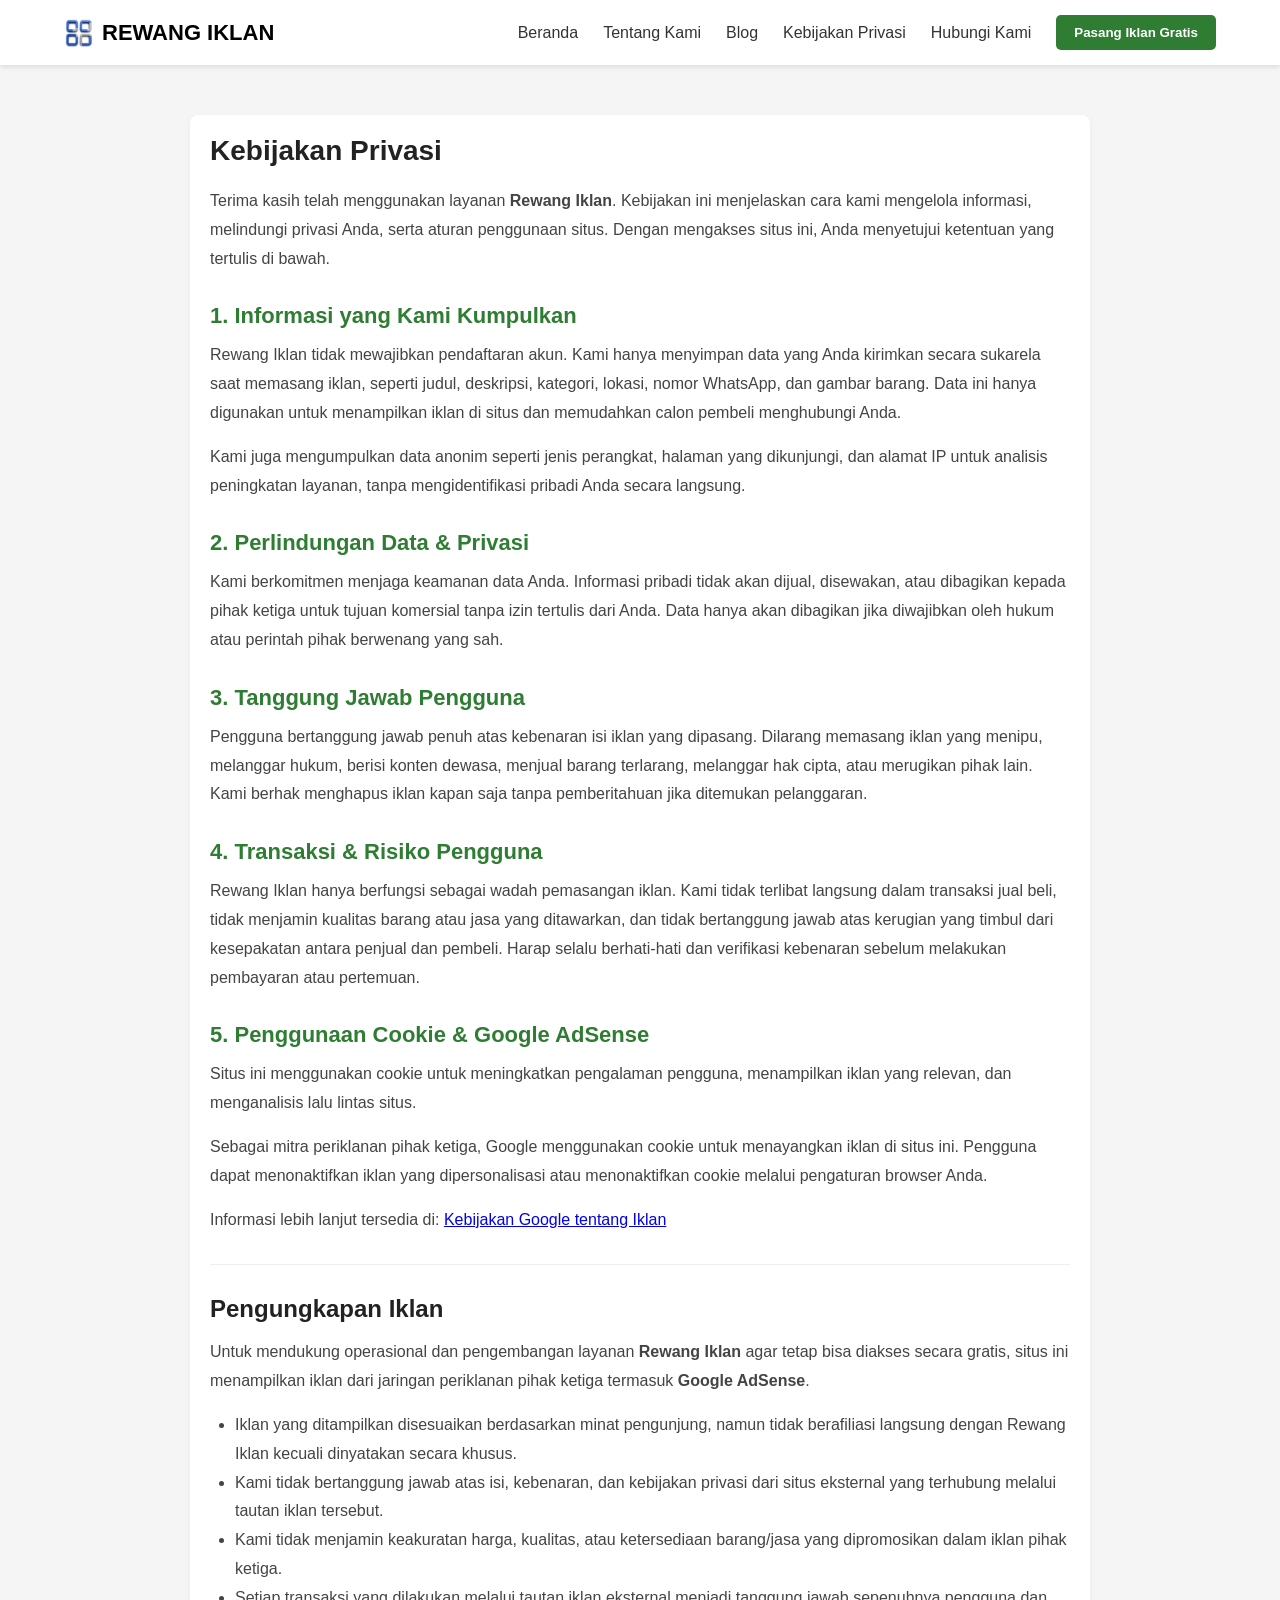
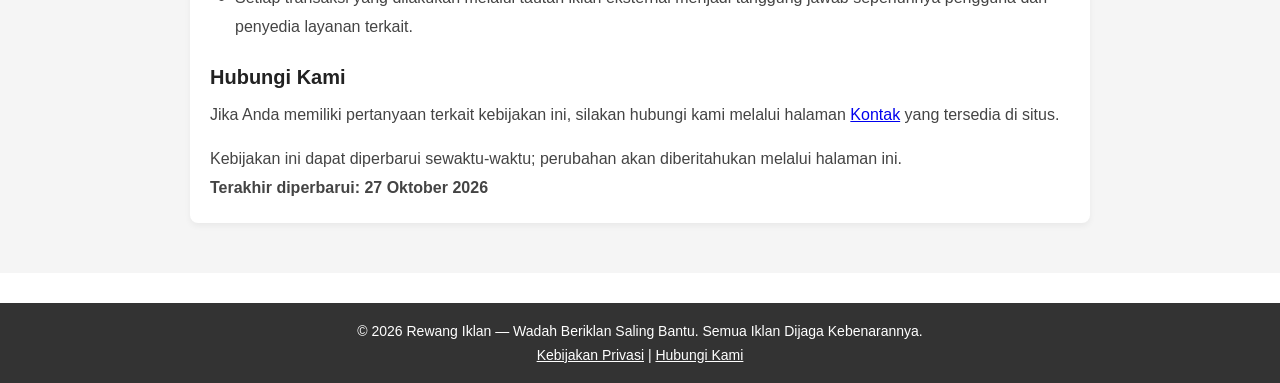
<file: privacy.html>
<!DOCTYPE html>
<html lang="id">
<head>
    <meta charset="UTF-8">
    <meta name="viewport" content="width=device-width,initial-scale=1">
    <title>Kebijakan Privasi & Pengungkapan Iklan | Rewang Iklan</title>
    <meta name="description" content="Kebijakan privasi, aturan penggunaan, dan pengungkapan iklan Rewang Iklan — layanan pasang iklan baris gratis terpercaya di Indonesia.">
    <meta name="robots" content="index,follow,max-image-preview:large,max-snippet:-1,max-video-preview:-1">
    <meta name="author" content="Rewang Iklan">
    <meta name="theme-color" content="#000000">
    <link rel="canonical" href="https://rewangiklan.my.id/privacy.html">
    <meta name="google-site-verification" content="tw4lMqeQpPnFaLgzP9kkFU64PxgiGxePrDuMbpWDaio">
    <meta name="google-adsense-account" content="ca-pub-6458870303612779">

<!-- Open Graph -->
    <meta property="og:type" content="website">
    <meta property="og:site_name" content="Rewang Iklan">
    <meta property="og:locale" content="id_ID">
    <meta property="og:title" content="Kebijakan Privasi & Pengungkapan Iklan | Rewang Iklan">
    <meta property="og:description" content="Ketahui cara kami melindungi data Anda, aturan penggunaan situs, dan informasi iklan pihak ketiga.">
    <meta property="og:url" content="https://rewangiklan.my.id/privacy.html">
    <meta property="og:image" content="/image/template-iklan-dual-view.webp">
    <meta property="og:image:secure_url" content="/image/template-iklan-dual-view.webp">
    <meta property="og:image:type" content="image/webp">
    <meta property="og:image:width" content="1200">
    <meta property="og:image:height" content="630">
    <meta property="og:image:alt" content="Kebijakan Privasi Rewang Iklan">

<!-- Twitter -->
    <meta name="twitter:card" content="summary_large_image">
    <meta name="twitter:title" content="Kebijakan Privasi & Pengungkapan Iklan | Rewang Iklan">
    <meta name="twitter:description" content="Aturan privasi dan keamanan data pengguna Rewang Iklan.">
    <meta name="twitter:image" content="https://rewangiklan.my.id/image/iklanbaris3.png">
    <meta name="twitter:image:alt" content="Kebijakan Privasi Rewang Iklan">

<!-- Icon & Aset -->
    <link rel="icon" type="image/gif" href="/image/icon%20tembus%20rewang%20iklan.gif">  
    <link rel="stylesheet" href="style.css">
    <link rel="preconnect" href="https://fonts.googleapis.com">
    <link rel="preconnect" href="https://fonts.gstatic.com" crossorigin>

<!-- Schema Halaman Kebijakan -->
<script type="application/ld+json">
{
 "@context":"https://schema.org",
 "@type":"PrivacyPolicy",
 "name":"Kebijakan Privasi Rewang Iklan",
 "url":"https://rewangiklan.my.id/privacy.html",
 "description":"Kebijakan privasi, aturan penggunaan, dan pengungkapan iklan Rewang Iklan.",
 "publisher":{
  "@type":"Organization",
  "name":"Rewang Iklan",
  "logo":"/image/template-iklan-dual-view.webp"
 },
 "lastReviewed":"2026-10-27"
}
</script>

<!-- Bing Verification & SEO Tambahan -->
<meta name="msvalidate.01" content="6394587EECD7827672FB889C884B3545" />
<meta name="keywords" content="kebijakan privasi, aturan penggunaan, perlindungan data, pengungkapan iklan, rewang iklan, cookie, Google AdSense">
<link rel="alternate" hreflang="id" href="https://rewangiklan.my.id/privacy.html">
<link rel="alternate" hreflang="x-default" href="https://rewangiklan.my.id/privacy.html">

<!-- Iklan Monetag -->
<script>(function(s){s.dataset.zone='11439624';s.src='https://n6wxm.com/vignette.min.js';})([document.documentElement, document.body].filter(Boolean).pop().appendChild(document.createElement('script')))</script>
</head>
<body>

<!-- Header -->
<header class="header">
    <div class="container">
        <div class="logo">
            <h2 style="display:flex; align-items:center; gap:8px; margin:0; font-size:22px; font-weight:700;">
                <img src="/image/icon%20tembus%20rewang%20iklan.gif" 
                     alt="Logo Rewang Iklan" 
                     style="width:30px; height:30px; object-fit:contain; display:block; flex-shrink:0;">
                REWANG IKLAN
            </h2>
        </div>
        
        <!-- Tombol Menu Hamburger Mobile -->
        <button class="menu-toggle" id="menuToggle" aria-label="Buka menu">
            ☰
        </button>
        
        <nav class="nav-menu" id="navMenu">
            <a href="index.html">Beranda</a>
            <a href="about.html">Tentang Kami</a>
            <a href="blog.html">Blog</a>
            <a href="privacy.html" class="aktif">Kebijakan Privasi</a>
            <a href="contact.html">Hubungi Kami</a>
            <button class="btn-pasang" onclick="window.location.href='pasang.html'">Pasang Iklan Gratis</button>
        </nav>
    </div>
</header>

<section class="content-wrapper">
    <div class="container">
        <div class="col-panduan" style="max-width:900px; margin:0 auto; padding:20px;">
            <h1 style="font-size:28px; color:#222; margin-bottom:20px;">Kebijakan Privasi</h1>
            <p class="intro-panduan" style="line-height:1.8; color:#444; margin-bottom:20px;">
                Terima kasih telah menggunakan layanan <strong>Rewang Iklan</strong>. Kebijakan ini menjelaskan cara kami mengelola informasi, melindungi privasi Anda, serta aturan penggunaan situs. Dengan mengakses situs ini, Anda menyetujui ketentuan yang tertulis di bawah.
            </p>

            <h2 style="font-size:22px; color:#2e7d32; margin:30px 0 12px;">1. Informasi yang Kami Kumpulkan</h2>
            <p style="line-height:1.8; color:#444; margin-bottom:15px;">
                Rewang Iklan tidak mewajibkan pendaftaran akun. Kami hanya menyimpan data yang Anda kirimkan secara sukarela saat memasang iklan, seperti judul, deskripsi, kategori, lokasi, nomor WhatsApp, dan gambar barang. Data ini hanya digunakan untuk menampilkan iklan di situs dan memudahkan calon pembeli menghubungi Anda.
            </p>
            <p style="line-height:1.8; color:#444; margin-bottom:15px;">
                Kami juga mengumpulkan data anonim seperti jenis perangkat, halaman yang dikunjungi, dan alamat IP untuk analisis peningkatan layanan, tanpa mengidentifikasi pribadi Anda secara langsung.
            </p>

            <h2 style="font-size:22px; color:#2e7d32; margin:30px 0 12px;">2. Perlindungan Data & Privasi</h2>
            <p style="line-height:1.8; color:#444; margin-bottom:15px;">
                Kami berkomitmen menjaga keamanan data Anda. Informasi pribadi tidak akan dijual, disewakan, atau dibagikan kepada pihak ketiga untuk tujuan komersial tanpa izin tertulis dari Anda. Data hanya akan dibagikan jika diwajibkan oleh hukum atau perintah pihak berwenang yang sah.
            </p>

            <h2 style="font-size:22px; color:#2e7d32; margin:30px 0 12px;">3. Tanggung Jawab Pengguna</h2>
            <p style="line-height:1.8; color:#444; margin-bottom:15px;">
                Pengguna bertanggung jawab penuh atas kebenaran isi iklan yang dipasang. Dilarang memasang iklan yang menipu, melanggar hukum, berisi konten dewasa, menjual barang terlarang, melanggar hak cipta, atau merugikan pihak lain. Kami berhak menghapus iklan kapan saja tanpa pemberitahuan jika ditemukan pelanggaran.
            </p>

            <h2 style="font-size:22px; color:#2e7d32; margin:30px 0 12px;">4. Transaksi & Risiko Pengguna</h2>
            <p style="line-height:1.8; color:#444; margin-bottom:15px;">
                Rewang Iklan hanya berfungsi sebagai wadah pemasangan iklan. Kami tidak terlibat langsung dalam transaksi jual beli, tidak menjamin kualitas barang atau jasa yang ditawarkan, dan tidak bertanggung jawab atas kerugian yang timbul dari kesepakatan antara penjual dan pembeli. Harap selalu berhati-hati dan verifikasi kebenaran sebelum melakukan pembayaran atau pertemuan.
            </p>

            <h2 style="font-size:22px; color:#2e7d32; margin:30px 0 12px;">5. Penggunaan Cookie & Google AdSense</h2>
            <p style="line-height:1.8; color:#444; margin-bottom:15px;">
                Situs ini menggunakan cookie untuk meningkatkan pengalaman pengguna, menampilkan iklan yang relevan, dan menganalisis lalu lintas situs.
            </p>
            <p style="line-height:1.8; color:#444; margin-bottom:15px;">
                Sebagai mitra periklanan pihak ketiga, Google menggunakan cookie untuk menayangkan iklan di situs ini. Pengguna dapat menonaktifkan iklan yang dipersonalisasi atau menonaktifkan cookie melalui pengaturan browser Anda.
            </p>
            <p style="line-height:1.8; color:#444; margin-bottom:15px;">
                Informasi lebih lanjut tersedia di: 
                <a href="https://policies.google.com/technologies/ads" target="_blank" rel="noopener noreferrer">Kebijakan Google tentang Iklan</a>
            </p>

            <hr style="border:none; border-bottom:1px solid #eee; margin:30px 0;">

            <h2 style="font-size:24px; color:#222; margin-bottom:15px;">Pengungkapan Iklan</h2>
            <p style="line-height:1.8; color:#444; margin-bottom:15px;">
                Untuk mendukung operasional dan pengembangan layanan <strong>Rewang Iklan</strong> agar tetap bisa diakses secara gratis, situs ini menampilkan iklan dari jaringan periklanan pihak ketiga termasuk <strong>Google AdSense</strong>.
            </p>
            <ul style="padding-left:25px; line-height:1.8; color:#444; margin-bottom:15px;">
                <li>Iklan yang ditampilkan disesuaikan berdasarkan minat pengunjung, namun tidak berafiliasi langsung dengan Rewang Iklan kecuali dinyatakan secara khusus.</li>
                <li>Kami tidak bertanggung jawab atas isi, kebenaran, dan kebijakan privasi dari situs eksternal yang terhubung melalui tautan iklan tersebut.</li>
                <li>Kami tidak menjamin keakuratan harga, kualitas, atau ketersediaan barang/jasa yang dipromosikan dalam iklan pihak ketiga.</li>
                <li>Setiap transaksi yang dilakukan melalui tautan iklan eksternal menjadi tanggung jawab sepenuhnya pengguna dan penyedia layanan terkait.</li>
            </ul>

            <h3 style="font-size:20px; color:#222; margin:25px 0 12px;">Hubungi Kami</h3>
            <p style="line-height:1.8; color:#444; margin-bottom:15px;">
                Jika Anda memiliki pertanyaan terkait kebijakan ini, silakan hubungi kami melalui halaman <a href="contact.html">Kontak</a> yang tersedia di situs.
            </p>
            <p style="line-height:1.8; color:#444;">
                Kebijakan ini dapat diperbarui sewaktu-waktu; perubahan akan diberitahukan melalui halaman ini.<br>
                <strong>Terakhir diperbarui: 27 Oktober 2026</strong>
            </p>
        </div>
    </div>
</section>

<!-- Iklan AdSense -->
<div class="container" style="max-width:1100px; margin:30px auto; padding:0 15px;">
    <script async src="https://pagead2.googlesyndication.com/pagead/js/adsbygoogle.js?client=ca-pub-6458870303612779"
     crossorigin="anonymous"></script>
    <ins class="adsbygoogle"
         style="display:block"
         data-ad-format="auto"
         data-full-width-responsive="true"></ins>
    <script>
         (adsbygoogle = window.adsbygoogle || []).push({});
    </script>
</div>

<!-- Footer -->
<footer class="footer">
    <div class="container">
        <p>© 2026 Rewang Iklan — Wadah Beriklan Saling Bantu. Semua Iklan Dijaga Kebenarannya.</p>
        <p style="margin-top:8px; font-size:14px;">
            <a href="privacy.html" style="color:inherit; text-decoration:underline;">Kebijakan Privasi</a> | 
            <a href="contact.html" style="color:inherit; text-decoration:underline;">Hubungi Kami</a>
        </p>
    </div>
</footer>

<!-- Skrip Menu Hamburger -->
<script>
document.addEventListener('DOMContentLoaded', () => {
    const menuToggle = document.getElementById('menuToggle');
    const navMenu = document.getElementById('navMenu');
    
    if (!menuToggle) {
        console.error("Elemen #menuToggle TIDAK DITEMUKAN!");
        return;
    }
    if (!navMenu) {
        console.error("Elemen #navMenu TIDAK DITEMUKAN!");
        return;
    }

    menuToggle.addEventListener('click', (e) => {
        e.stopPropagation();
        navMenu.classList.toggle('active');
        console.log("Menu diklik, status aktif:", navMenu.classList.contains('active'));
    });

    // Tutup menu saat klik di luar
    document.addEventListener('click', (e) => {
        if (!menuToggle.contains(e.target) && !navMenu.contains(e.target)) {
            navMenu.classList.remove('active');
        }
    });

    // Cegah tutup saat klik di dalam menu
    navMenu.addEventListener('click', (e) => {
        e.stopPropagation();
    });
});
</script>

</body>
</html>
</file>
<file: style.css>
* {
    margin: 0;
    padding: 0;
    box-sizing: border-box;
    font-family: 'Segoe UI', sans-serif;
}

:root {
    --hijau: #2e7d32;
    --kuning: #fbc02d;
    --abu: #f5f5f5;
    --teks: #333;
}

.container {
    width: 90%;
    max-width: 1200px;
    margin: 0 auto;
}

.header {
    background: white;
    box-shadow: 0 2px 5px rgba(0,0,0,0.1);
    position: sticky;
    top: 0;
    z-index: 99;
}

.header .container {
    display: flex;
    justify-content: space-between;
    align-items: center;
    padding: 15px 0;
}

.nav-menu {
    display: flex;
    gap: 25px;
    align-items: center;
}

.nav-menu a {
    color: var(--teks);
    text-decoration: none;
    font-weight: 500;
}

.nav-menu a:hover {
    color: var(--hijau);
}

.btn-pasang {
    background: var(--hijau);
    color: white;
    border: none;
    padding: 10px 18px;
    border-radius: 5px;
    cursor: pointer;
    font-weight: bold;
}

.btn-pasang:hover {
    background: #1b5e20;
}

.menu-toggle {
    display: none;
    font-size: 28px;
    cursor: pointer;
}

.hero {
    background: linear-gradient(rgba(46, 125, 50, 0.9), rgba(76, 175, 80, 0.8)), url('');
    color: white;
    padding: 60px 0;
    text-align: center;
}

.hero h1 {
    font-size: 32px;
    margin-bottom: 15px;
}

.hero p {
    font-size: 17px;
    max-width: 900px;
    margin: 0 auto 30px;
    line-height: 1.6;
}

.search-box {
    display: flex;
    gap: 10px;
    justify-content: center;
    flex-wrap: wrap;
}

.search-box input, .search-box select {
    padding: 12px;
    width: 280px;
    border: none;
    border-radius: 5px;
    font-size: 15px;
}

.search-box button {
    padding: 12px 25px;
    background: var(--kuning);
    border: none;
    border-radius: 5px;
    font-weight: bold;
    cursor: pointer;
}

.content-wrapper {
    padding: 50px 0;
    background: var(--abu);
}

.row {
    display: grid;
    grid-template-columns: 1fr 1.5fr;
    gap: 30px;
}

.col-iklan h3, .col-panduan h3 {
    margin-bottom: 20px;
    color: var(--hijau);
    font-size: 22px;
}

.card-iklan {
    background: white;
    padding: 18px;
    border-radius: 8px;
    box-shadow: 0 3px 6px rgba(0,0,0,0.05);
    text-align: center;
}

.card-iklan img {
    width: 300px;
    height: 250px;
    object-fit: cover; /* Potong gambar agar pas tanpa merusak bentuk */
    border-radius: 5px;
    margin-bottom: 12px;
    display: block;
    margin-left: auto;
    margin-right: auto;
    background: #e0e0e0; /* Latar jika gambar belum dimuat */
}

/* Tata letak grid iklan */
#daftar-iklan {
    display: grid;
    grid-template-columns: repeat(auto-fill, minmax(300px, 1fr));
    gap: 20px;
}

.card-iklan h4 {
    margin: 10px 0 8px;
    color: var(--teks);
    font-size: 16px;
}

.card-iklan p {
    font-size: 14px;
    color: #666;
    margin-bottom: 10px;
    line-height: 1.5;
}

.lokasi, .kategori {
    display: inline-block;
    font-size: 13px;
    color: #888;
    margin: 2px 5px;
}

.btn-detail {
    display: inline-block;
    margin-top: 12px;
    padding: 8px 16px;
    background: var(--hijau);
    color: white;
    text-decoration: none;
    border-radius: 5px;
    font-size: 14px;
}

.btn-detail:hover {
    background: #1b5e20;
}

/* Tombol Muat Lebih Banyak / Paginasi */
.tombol-navigasi {
    grid-column: 1 / -1; /* Memenuhi seluruh lebar grid */
    text-align: center;
    margin-top: 30px;
    padding: 20px 0;
}

.btn-muat {
    padding: 12px 30px;
    background: var(--kuning);
    border: none;
    border-radius: 5px;
    font-weight: bold;
    cursor: pointer;
    font-size: 15px;
}

.btn-muat:hover {
    background: #fbc02d;
}

/* Tampilan Mobile */
@media (max-width: 768px) {
    #daftar-iklan {
        grid-template-columns: 1fr;
    }
    .card-iklan img {
        width: 100%;
        max-width: 300px;
        height: 200px;
    }
}

.harga {
    font-weight: bold;
    color: var(--hijau);
    display: inline-block;
    margin-right: 15px;
}

.lokasi {
    font-size: 13px;
    color: #888;
}

.col-panduan {
    background: white;
    padding: 25px;
    border-radius: 8px;
    box-shadow: 0 3px 6px rgba(0,0,0,0.05);
}

.intro-panduan {
    margin-bottom: 20px;
    line-height: 1.7;
    color: var(--teks);
}

.isi-panduan h4 {
    margin: 20px 0 10px;
    color: var(--hijau);
    font-size: 17px;
}

.isi-panduan p {
    line-height: 1.7;
    color: #444;
    font-size: 15px;
}

.footer {
    background: var(--teks);
    color: white;
    text-align: center;
    padding: 20px 0;
    font-size: 14px;
}

/* Tampilan Mobile */
.menu-toggle {
    display: none;
    font-size: 28px;
    cursor: pointer;
    padding: 5px 10px;
}

@media (max-width: 768px) {
    .menu-toggle {
        display: block;
    }

    .nav-menu {
        position: absolute;
        top: 70px;
        left: -100%;
        width: 100%;
        background: white;
        flex-direction: column;
        padding: 20px 0;
        box-shadow: 0 5px 10px rgba(0,0,0,0.1);
        transition: 0.3s;
    }

    .nav-menu.active {
        left: 0;
    }

    .row {
        grid-template-columns: 1fr;
    }

    .hero h1 {
        font-size: 24px;
    }

    .search-box input, .search-box select {
        width: 100%;
        max-width: 320px;
    }
}
/* =========================
FORM PASANG IKLAN (DARI STYLE LAMA KAMU)
========================= */

.form-page {
  max-width: 1100px;
  margin: 30px auto;
  padding: 0 15px;
}

.form-card {
  background: #fff;
  border: 1px solid #ccc;
  box-shadow: 0 5px 20px rgba(0,0,0,.08);
  overflow: hidden;
}

.form-card h2 {
  background: #000;
  color: #fff;
  padding: 18px 25px;
  font-size: 28px;
}

#adForm {
  padding: 25px;
}

.form-group {
  margin-bottom: 22px;
}

.form-group label {
  display: block;
  font-weight: bold;
  margin-bottom: 8px;
  font-size: 15px;
}

.form-group input,
.form-group select,
.form-group textarea {
  width: 100%;
  padding: 14px;
  border: 1px solid #bbb;
  font-size: 15px;
  background: #fff;
}

.form-group input:focus,
.form-group select:focus,
.form-group textarea:focus {
  outline: none;
  border-color: #000;
}

.form-group textarea {
  height: 180px;
  resize: none;
}

.char-count {
  margin-top: 8px;
  text-align: right;
  font-size: 13px;
  color: #666;
}

.help {
  margin-top: 8px;
  font-size: 13px;
  color: #666;
}

.preview-box {
  display: flex;
  justify-content: center;
  align-items: center;
  background: #f7f7f7;
  border: 2px dashed #ccc;
  min-height: 300px;
  margin-bottom: 25px;
  overflow: hidden;
}

.preview-box img {
  max-width: 100%;
  max-height: 500px;
  display: block;
}

.submit-btn {
  width: 100%;
  height: 60px;
  border: none;
  background: #000;
  color: #fff;
  font-size: 18px;
  font-weight: bold;
  cursor: pointer;
}

.submit-btn:hover {
  opacity: .9;
}

.status-box {
  margin-top: 20px;
  padding: 15px;
  background: #f5f5f5;
  border-left: 4px solid #000;
}

/* =========================
LAYOUT DUA KOLOM FORM
========================= */

.form-row {
  display: grid;
  grid-template-columns: 1fr 1fr;
  gap: 20px;
}

.form-layout {
  display: grid;
  grid-template-columns: 420px 1fr;
  gap: 25px;
}

.upload-side {
  background: #fafafa;
  padding: 20px;
  border: 1px solid #ddd;
}

.data-side {
  background: #fff;
}

.upload-title {
  display: block;
  font-weight: bold;
  margin-bottom: 10px;
}

.preview-box {
  margin-top: 15px;
  min-height: 400px;
  background: #fff;
  border: 2px dashed #bbb;
  display: flex;
  align-items: center;
  justify-content: center;
}

.preview-box img {
  width: 100%;
  height: auto;
  display: block;
}

/* =========================
RESPONSIVE FORM
========================= */

@media(max-width: 900px) {
  .form-layout {
    grid-template-columns: 1fr;
  }
}

@media(max-width: 768px) {
  .form-row {
    grid-template-columns: 1fr;
  }

  .form-card h2 {
    font-size: 22px;
  }
}
</file>
